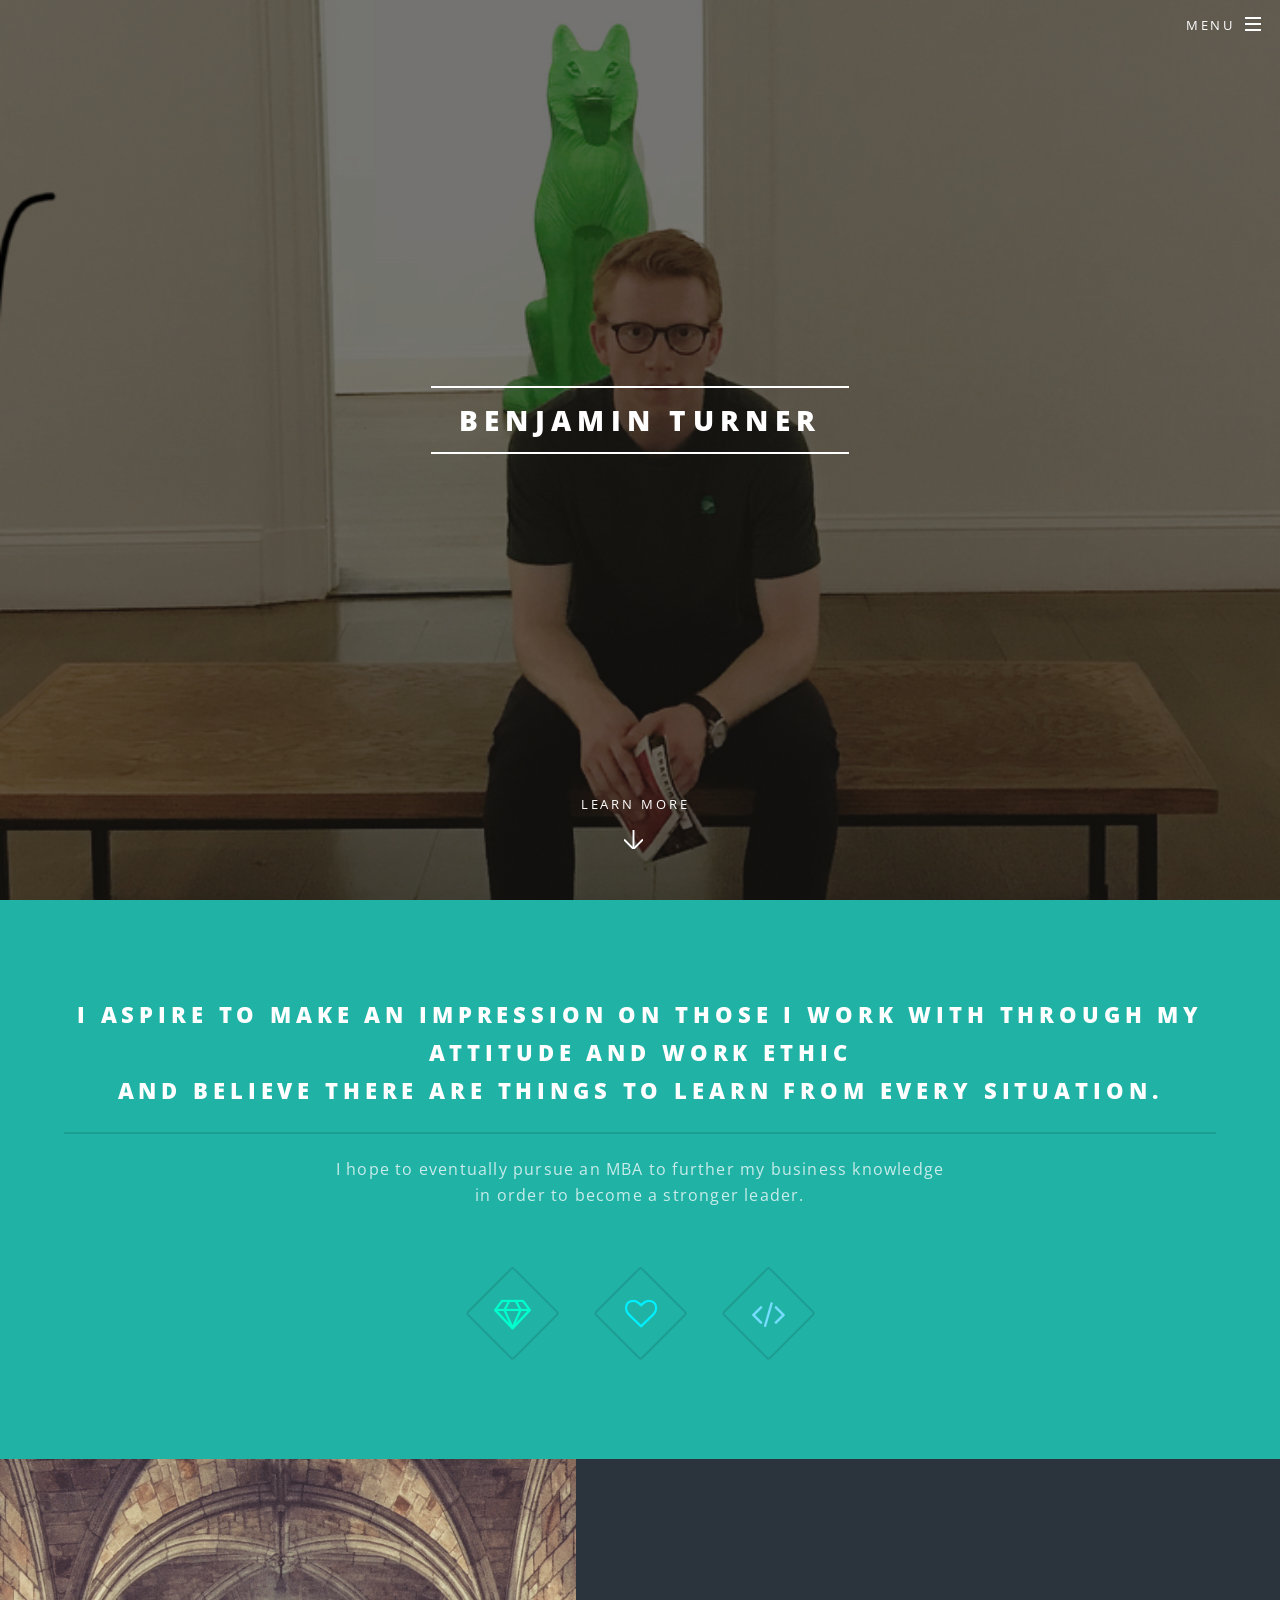
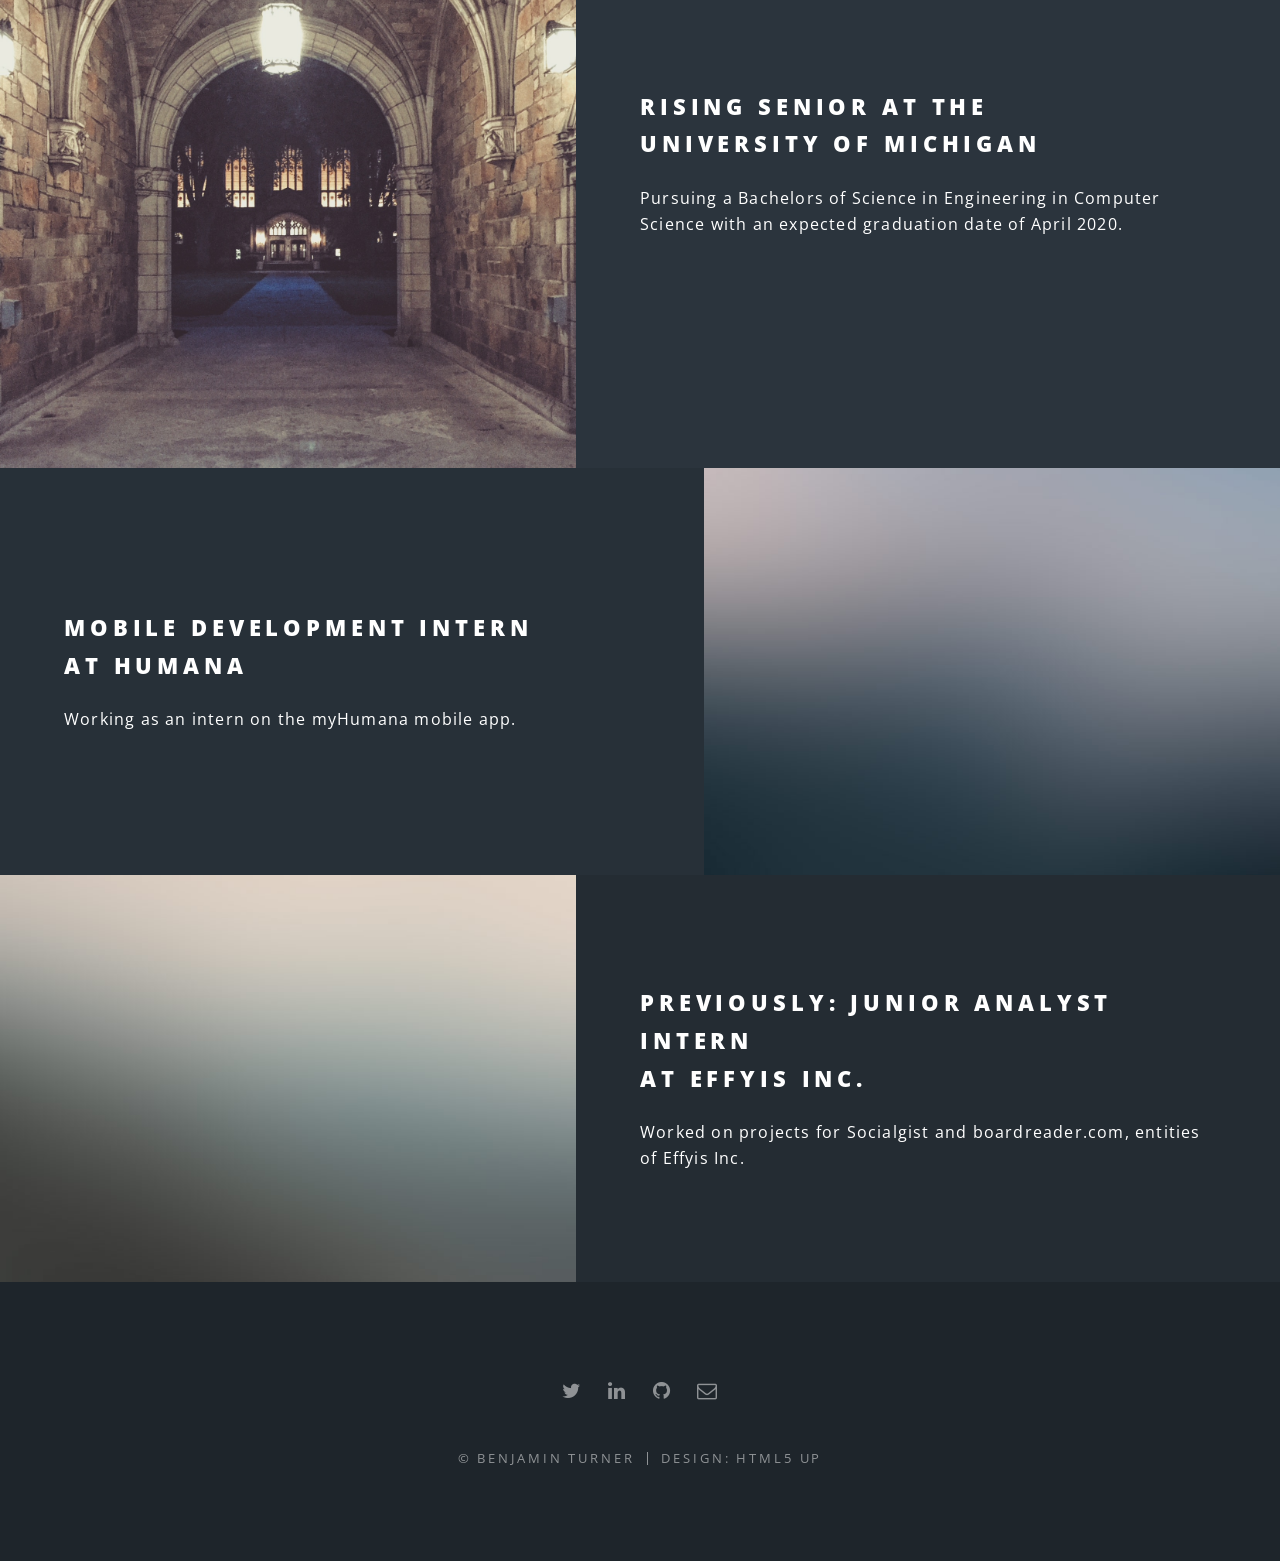
<file: index.html>
<!DOCTYPE HTML>
<!--
	Spectral by HTML5 UP
	html5up.net | @ajlkn
	Free for personal and commercial use under the CCA 3.0 license (html5up.net/license)
-->
<html>
	<head>
		<title>Benjamin Turner</title>
		<meta charset="utf-8" />
		<meta name="viewport" content="width=device-width, initial-scale=1, user-scalable=no" />
		<link rel="stylesheet" href="assets/css/main.css" />
		<noscript><link rel="stylesheet" href="assets/css/noscript.css" /></noscript>
	</head>
	<body class="landing is-preload">

		<!-- Page Wrapper -->
			<div id="page-wrapper">

				<!-- Header -->
					<header id="header" class="alt">
						<h1><a href="index.html"><img src="images/logo.png" width="45" height="45" class="center"></a></h1>
						<nav id="nav">
							<ul>
								<li class="special">
									<a href="#menu" class="menuToggle"><span>Menu</span></a>
									<div id="menu">
										<ul>
											<li><a href="index.html">Home</a></li>
											<li><a href="generic.html">About Me</a></li>
											<li><a href="projects.html">Projects</a></li>
											<li><a href="#">Contact Information</a></li>
										</ul>
									</div>
								</li>
							</ul>
						</nav>
					</header>

				<!-- Banner -->
					<section id="banner">
						<div class="inner">
							<h2>Benjamin Turner</h2>
							<p></p>
							<!--
							<ul class="actions special">
								<li><a href="#" class="button primary">Activate</a></li>
							</ul>
							-->
							
						</div>
						<a href="#one" class="more scrolly">Learn More</a>
					</section>

				<!-- One -->
					<section id="one" class="wrapper style1 special">
						<div class="inner">
							<header class="major">
								<h2>I aspire to make an impression on those I work with through my attitude and work ethic <br />
								and believe there are things to learn from every situation.</h2>
								<p>I hope to eventually pursue an MBA to further my business knowledge <br />
								in order to become a stronger leader.</p>
							</header>
							<ul class="icons major">
								<li><span class="icon fa-diamond major style1"><span class="label">Lorem</span></span></li>
								<li><span class="icon fa-heart-o major style2"><span class="label">Ipsum</span></span></li>
								<li><span class="icon fa-code major style3"><span class="label">Dolor</span></span></li>
							</ul>
						</div>
					</section>

				<!-- Two -->
					<section id="two" class="wrapper alt style2">
						<section class="spotlight">
							<div class="image"><img src="images/pic01.jpg" alt="" /></div><div class="content">
								<h2>Rising Senior at the<br />
									University of Michigan</h2>
								<p>Pursuing a Bachelors of Science in Engineering in Computer Science with an expected graduation date of April 2020.</p>
							</div>
						</section>
						<section class="spotlight">
							<div class="image"><img src="images/pic02.jpg" alt="" /></div><div class="content">
								<h2>Mobile Development Intern<br />
								at Humana</h2>
								<p>Working as an intern on the myHumana mobile app.</p>
							</div>
						</section>
						<section class="spotlight">
							<div class="image"><img src="images/pic03.jpg" alt="" /></div><div class="content">
								<h2>Previously: Junior Analyst Intern<br />
								at Effyis Inc.</h2>
								<p>Worked on projects for Socialgist and boardreader.com, entities of Effyis Inc.</p>
							</div>
						</section>
					</section>
				
				<!-- Footer -->
					<footer id="footer">
						<ul class="icons">
							<li><a href="https://twitter.com/_bturner1" class="icon fa-twitter"><span class="label">Twitter</span></a></li>
							<li><a href="https://www.linkedin.com/in/benjaminlyleturner/" class="icon fa-linkedin"><span class="label">linkedIn</span></a></li>
							<li><a href="https://github.com/benlturner" class="icon fa-github"><span class="label">Github</span></a></li>
							<li><a href="#" class="icon fa-envelope-o"><span class="label">Email</span></a></li>
						</ul>
						<ul class="copyright">
							<li>&copy; Benjamin Turner</li><li>Design: <a href="http://html5up.net">HTML5 UP</a></li>
						</ul>
					</footer>

			</div>

		<!-- Scripts -->
			<script src="assets/js/jquery.min.js"></script>
			<script src="assets/js/jquery.scrollex.min.js"></script>
			<script src="assets/js/jquery.scrolly.min.js"></script>
			<script src="assets/js/browser.min.js"></script>
			<script src="assets/js/breakpoints.min.js"></script>
			<script src="assets/js/util.js"></script>
			<script src="assets/js/main.js"></script>

	</body>
</html>
</file>
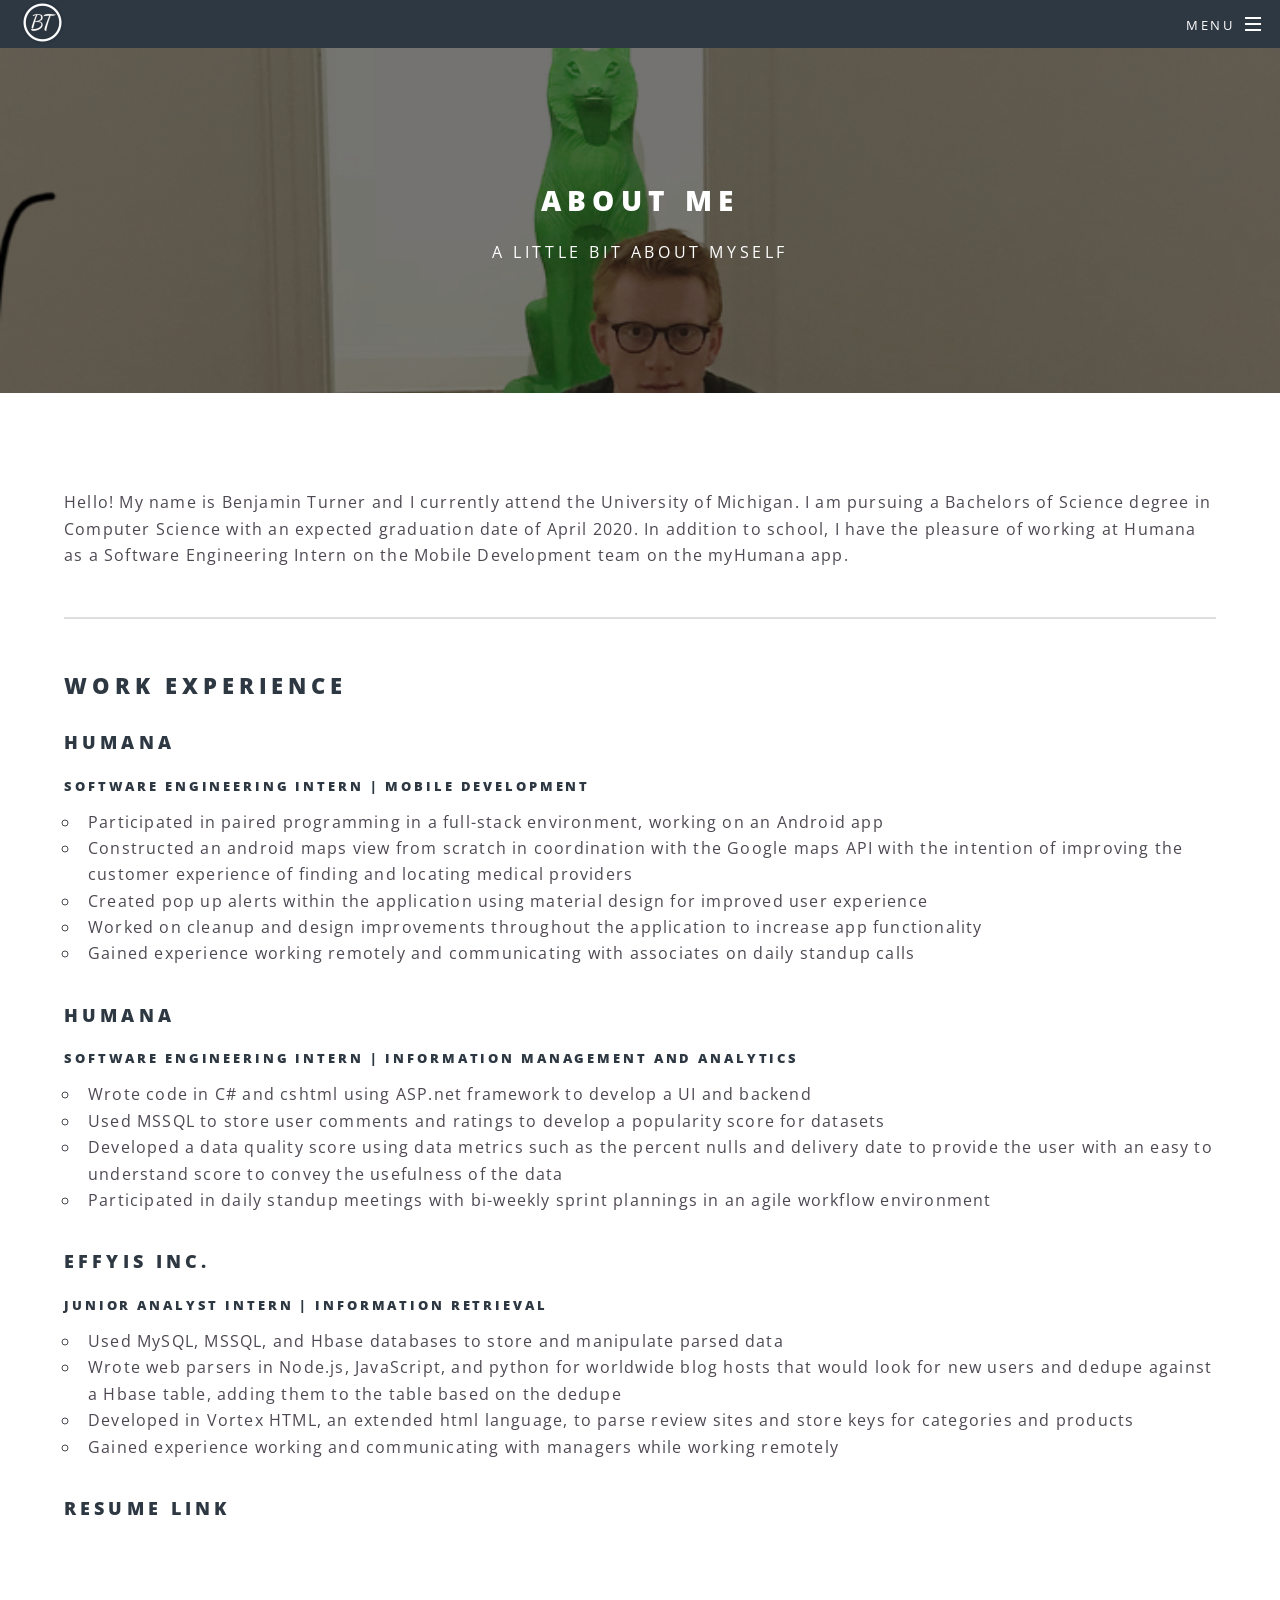
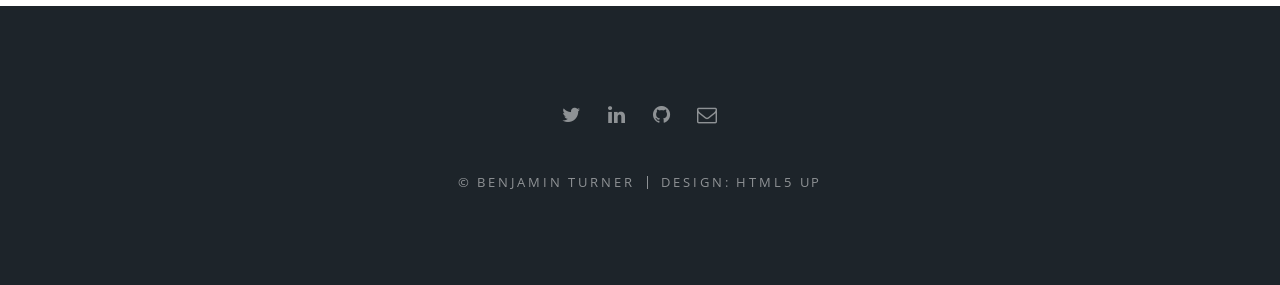
<file: generic.html>
<!DOCTYPE HTML>
<!--
	Spectral by HTML5 UP
	html5up.net | @ajlkn
	Free for personal and commercial use under the CCA 3.0 license (html5up.net/license)
-->
<html>
	<head>
		<title>About Me - Benjamin Turner</title>
		<meta charset="utf-8" />
		<meta name="viewport" content="width=device-width, initial-scale=1, user-scalable=no" />
		<link rel="stylesheet" href="assets/css/main.css" />
		<noscript><link rel="stylesheet" href="assets/css/noscript.css" /></noscript>
	</head>
	<body class="is-preload">

		<!-- Page Wrapper -->
			<div id="page-wrapper">

				<!-- Header -->
					<header id="header">
						<h1><a href="index.html"><img src="images/logo.png" width="45" height="45" class="center"></a></h1>
						<nav id="nav">
							<ul>
								<li class="special">
									<a href="#menu" class="menuToggle"><span>Menu</span></a>
									<div id="menu">
										<ul>
											<li><a href="index.html">Home</a></li>
											<li><a href="generic.html">About Me</a></li>
											<li><a href="projects.html">Projects</a></li>
											<li><a href="#">Contact Information</a></li>
										</ul>
									</div>
								</li>
							</ul>
						</nav>
					</header>

				<!-- Main -->
					<article id="main">
						<header>
							<h2>About Me</h2>
							<p>A little bit about myself</p>
						</header>
						<section class="wrapper style5">
							<div class="inner">
								<p>  Hello! My name is Benjamin Turner and I currently attend the University of Michigan. 
									I am pursuing a Bachelors of Science degree in Computer Science with an expected graduation date of April 2020. In addition to school,
									I have the pleasure of working at Humana as a Software Engineering Intern on the Mobile Development team on the myHumana app.
								</p>
								<hr />
								<h2>Work Experience</h2>
								<h3><a href = "https://www.humana.com/">Humana</a></h3>
								<h5>Software Engineering Intern | Mobile Development</h5>
								<ul style="list-style-type:circle">
										<li>Participated in paired programming in a full-stack environment, working on an Android app</li>
										<li>Constructed an android maps view from scratch in coordination with the Google maps API with the
											intention of improving the customer experience of finding and locating medical providers</li>
										<li>Created pop up alerts within the application using material design for improved user experience</li>
										<li>Worked on cleanup and design improvements throughout the application to increase app functionality</li>
										<li>Gained experience working remotely and communicating with associates on daily standup calls</li>
								</ul>
								<h3><a href = "https://www.humana.com/">Humana</a></h3>
								<h5>Software Engineering Intern | Information Management and Analytics</h5>
								<ul style="list-style-type:circle">
										<li>Wrote code in C# and cshtml using ASP.net framework to develop a UI and backend</li>
										<li>Used MSSQL to store user comments and ratings to develop a popularity score for datasets</li>
										<li>Developed a data quality score using data metrics such as the percent nulls and delivery date to provide the user with an easy to understand score to convey the usefulness of the data</li>
										<li>Participated in daily standup meetings with bi-weekly sprint plannings in an agile workflow environment</li>
								</ul>
								<h3><a href="https://socialgist.com/">Effyis Inc.</a></h3>
								<h5>Junior Analyst Intern | Information Retrieval</h5>
								<ul style="list-style-type:circle">
										<li>Used MySQL, MSSQL, and Hbase databases to store and manipulate parsed data</li>
										<li>Wrote web parsers in Node.js, JavaScript, and python for worldwide blog hosts that would look for new users 
											and dedupe against a Hbase table, adding them to the table based on the dedupe</li>
										<li>Developed in Vortex HTML, an extended html language, to parse review sites and store keys for categories and products</li>
										<li>Gained experience working and communicating with managers while working remotely</li>
								</ul>
								
								<h3><a href="BenjaminTurnerResume.pdf">Resume Link</a></h3>
	
							</div>
						</section>
					</article>

				<!-- Footer -->
					<footer id="footer">
						<ul class="icons">
							<li><a href="https://twitter.com/_bturner1" class="icon fa-twitter"><span class="label">Twitter</span></a></li>
							<li><a href="https://www.linkedin.com/in/benjaminlyleturner/" class="icon fa-linkedin"><span class="label">linkedIn</span></a></li>
							<li><a href="https://github.com/benlturner" class="icon fa-github"><span class="label">Github</span></a></li>
							<li><a href="#" class="icon fa-envelope-o"><span class="label">Email</span></a></li>
						</ul>
						<ul class="copyright">
							<li>&copy; Benjamin Turner</li><li>Design: <a href="http://html5up.net">HTML5 UP</a></li>
						</ul>
					</footer>

			</div>

		<!-- Scripts -->
			<script src="assets/js/jquery.min.js"></script>
			<script src="assets/js/jquery.scrollex.min.js"></script>
			<script src="assets/js/jquery.scrolly.min.js"></script>
			<script src="assets/js/browser.min.js"></script>
			<script src="assets/js/breakpoints.min.js"></script>
			<script src="assets/js/util.js"></script>
			<script src="assets/js/main.js"></script>

	</body>
</html>
</file>
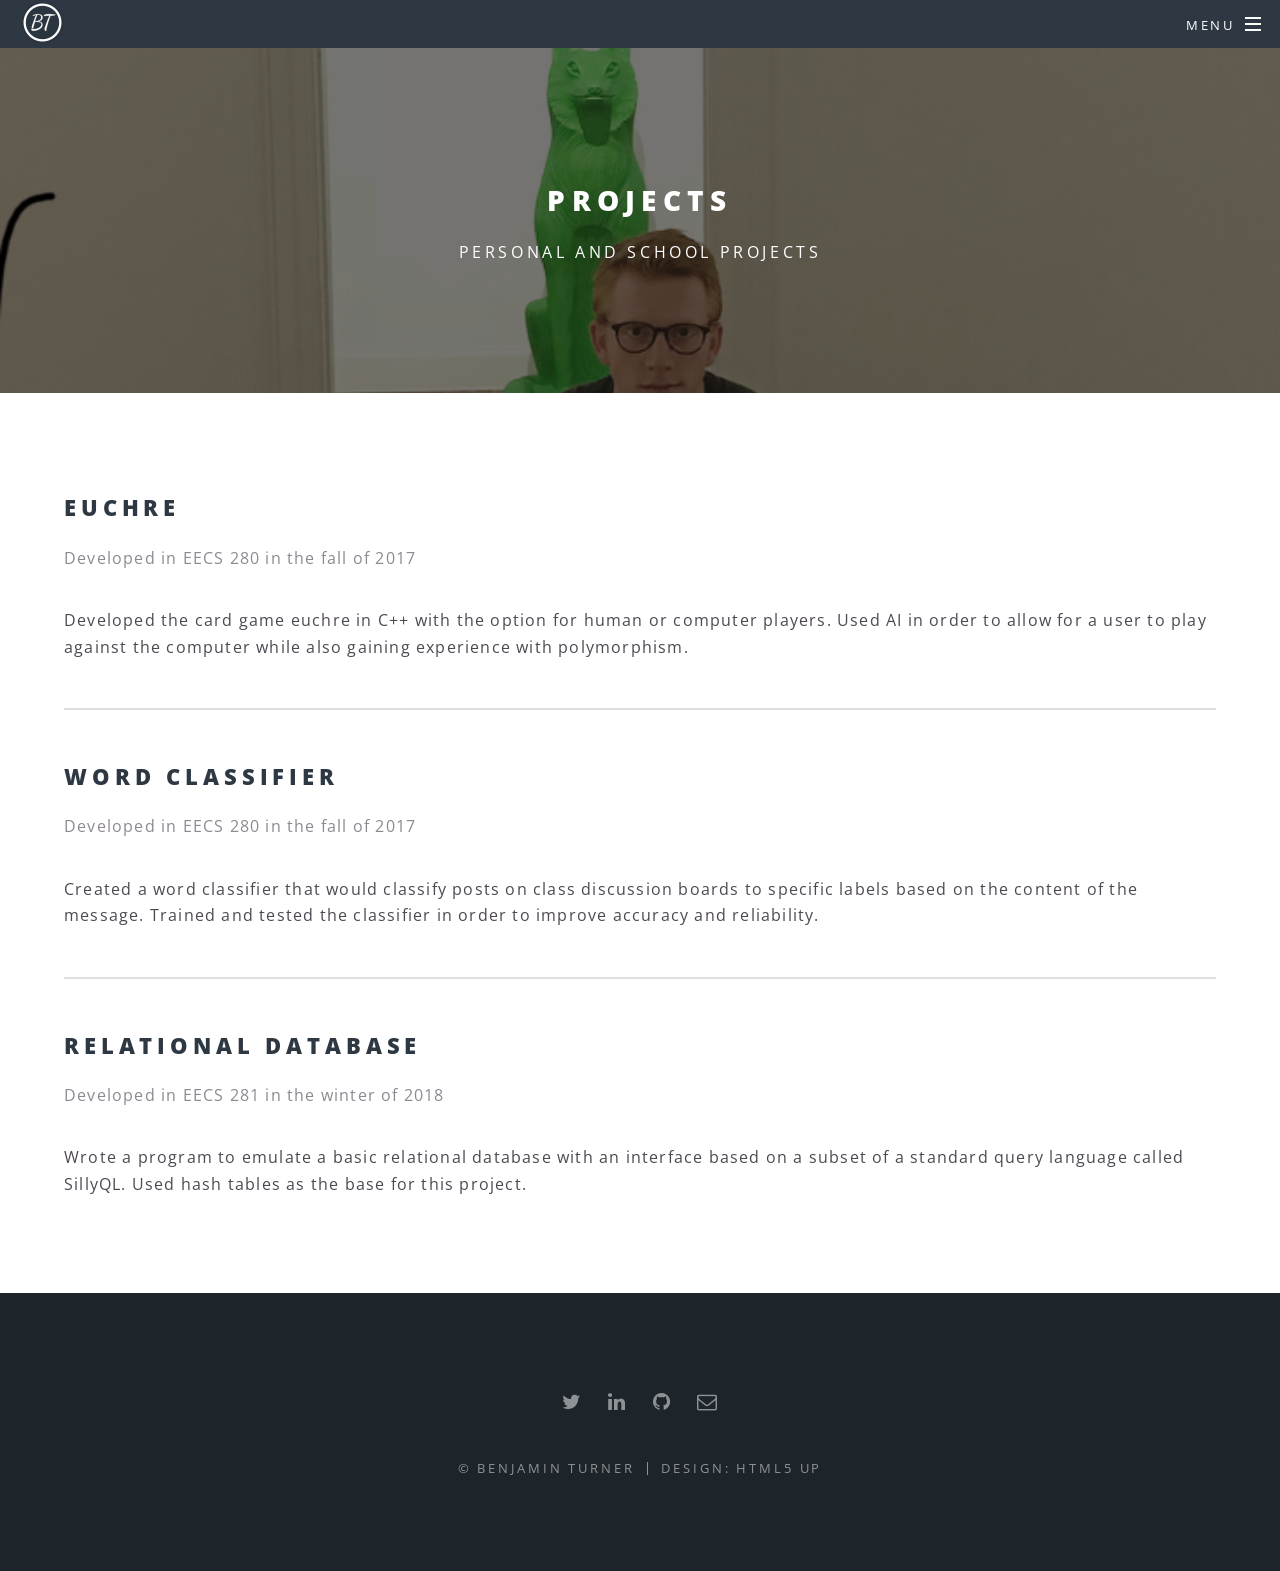
<file: projects.html>
<!DOCTYPE HTML>
<!--
	Spectral by HTML5 UP
	html5up.net | @ajlkn
	Free for personal and commercial use under the CCA 3.0 license (html5up.net/license)
-->
<html>
	<head>
		<title>Projects - Benjamin Turner</title>
		<meta charset="utf-8" />
		<meta name="viewport" content="width=device-width, initial-scale=1, user-scalable=no" />
		<link rel="stylesheet" href="assets/css/main.css" />
		<noscript><link rel="stylesheet" href="assets/css/noscript.css" /></noscript>
	</head>
	<body class="is-preload">

		<!-- Page Wrapper -->
			<div id="page-wrapper">

				<!-- Header -->
					<header id="header">
						<h1><a href="index.html"><img src="images/logo.png" width="45" height="45" class="center"></a></h1>
						<nav id="nav">
							<ul>
								<li class="special">
									<a href="#menu" class="menuToggle"><span>Menu</span></a>
									<div id="menu">
										<ul>
											<li><a href="index.html">Home</a></li>
											<li><a href="generic.html">About Me</a></li>
											<li><a href="projects.html">Projects</a></li>
											<li><a href="#">Contact Information</a></li>
										</ul>
									</div>
								</li>
							</ul>
						</nav>
					</header>

				<!-- Main -->
					<article id="main">
						<header>
							<h2>Projects</h2>
							<p>Personal and School Projects</p>
						</header>
						<section class="wrapper style5">
							<div class="inner">

								<section>
									<!--
									<h4>Text</h4>
									<p>This is <b>bold</b> and this is <strong>strong</strong>. This is <i>italic</i> and this is <em>emphasized</em>.
									This is <sup>superscript</sup> text and this is <sub>subscript</sub> text.
									This is <u>underlined</u> and this is code: <code>for (;;) { ... }</code>. Finally, <a href="#">this is a link</a>.</p>
									-->
									<header>
										<h2>Euchre</h2>
										<p>Developed in EECS 280 in the fall of 2017</p>
									</header>
									<p>Developed the card game euchre in C++ with the option for human or computer players. Used AI in order to allow for a user to play against the computer while also gaining experience with polymorphism.</p>
									<hr />
									<header>
										<h2>Word Classifier</h2>
										<p>Developed in EECS 280 in the fall of 2017</p>
									</header>
									<p>Created a word classifier that would classify posts on class discussion boards to specific labels based on the content of the message. Trained and tested the classifier in order to improve accuracy and reliability.</p>
									<hr />
									<header>
										<h2>Relational Database</h2>
										<p>Developed in EECS 281 in the winter of 2018</p>
									</header>
									<p>Wrote a program to emulate a basic relational database with an interface based on a subset of a standard query language called SillyQL. Used hash tables as the base for this project.</p>

					</article>
				
				<!-- Footer -->
					<footer id="footer">
						<ul class="icons">
							<li><a href="https://twitter.com/_bturner1" class="icon fa-twitter"><span class="label">Twitter</span></a></li>
							<li><a href="https://www.linkedin.com/in/benjaminlyleturner/" class="icon fa-linkedin"><span class="label">linkedIn</span></a></li>
							<li><a href="https://github.com/benlturner" class="icon fa-github"><span class="label">Github</span></a></li>
							<li><a href="#" class="icon fa-envelope-o"><span class="label">Email</span></a></li>
						</ul>
						<ul class="copyright">
							<li>&copy; Benjamin Turner</li><li>Design: <a href="http://html5up.net">HTML5 UP</a></li>
						</ul>
					</footer>

			</div>

		<!-- Scripts -->
			<script src="assets/js/jquery.min.js"></script>
			<script src="assets/js/jquery.scrollex.min.js"></script>
			<script src="assets/js/jquery.scrolly.min.js"></script>
			<script src="assets/js/browser.min.js"></script>
			<script src="assets/js/breakpoints.min.js"></script>
			<script src="assets/js/util.js"></script>
			<script src="assets/js/main.js"></script>

	</body>
</html>
</file>
<file: assets/css/noscript.css>
/*
	Spectral by HTML5 UP
	html5up.net | @ajlkn
	Free for personal and commercial use under the CCA 3.0 license (html5up.net/license)
*/

/* Banner */

	body.is-preload #banner h2 {
		-moz-transform: none;
		-webkit-transform: none;
		-ms-transform: none;
		transform: none;
		opacity: 1;
	}

		body.is-preload #banner h2:before, body.is-preload #banner h2:after {
			width: 100%;
		}

	body.is-preload #banner .more {
		-moz-transform: none;
		-webkit-transform: none;
		-ms-transform: none;
		transform: none;
		opacity: 1;
	}

	body.is-preload #banner:after {
		opacity: 0;
	}
</file>
<file: assets/css/main.css>
@import url(font-awesome.min.css);
@import url("https://fonts.googleapis.com/css?family=Open+Sans:400,400italic,600,600italic,800,800italic");

/*
	Spectral by HTML5 UP
	html5up.net | @ajlkn
	Free for personal and commercial use under the CCA 3.0 license (html5up.net/license)
*/

html, body, div, span, applet, object,
iframe, h1, h2, h3, h4, h5, h6, p, blockquote,
pre, a, abbr, acronym, address, big, cite,
code, del, dfn, em, img, ins, kbd, q, s, samp,
small, strike, strong, sub, sup, tt, var, b,
u, i, center, dl, dt, dd, ol, ul, li, fieldset,
form, label, legend, table, caption, tbody,
tfoot, thead, tr, th, td, article, aside,
canvas, details, embed, figure, figcaption,
footer, header, hgroup, menu, nav, output, ruby,
section, summary, time, mark, audio, video {
	margin: 0;
	padding: 0;
	border: 0;
	font-size: 100%;
	font: inherit;
	vertical-align: baseline;}

article, aside, details, figcaption, figure,
footer, header, hgroup, menu, nav, section {
	display: block;}

body {
	line-height: 1;
}

ol, ul {
	list-style: none;
}

blockquote, q {
	quotes: none;
}

	blockquote:before, blockquote:after, q:before, q:after {
		content: '';
		content: none;
	}

table {
	border-collapse: collapse;
	border-spacing: 0;
}

body {
	-webkit-text-size-adjust: none;
}

mark {
	background-color: transparent;
	color: inherit;
}

input::-moz-focus-inner {
	border: 0;
	padding: 0;
}

input, select, textarea {
	-moz-appearance: none;
	-webkit-appearance: none;
	-ms-appearance: none;
	appearance: none;
}

/* Basic */

	@-ms-viewport {
		width: device-width;
	}

	html {
		box-sizing: border-box;
	}

	*, *:before, *:after {
		box-sizing: inherit;
	}

	body {
		background: #2e3842;
	}

		body.is-preload *, body.is-preload *:before, body.is-preload *:after {
			-moz-animation: none !important;
			-webkit-animation: none !important;
			-ms-animation: none !important;
			animation: none !important;
			-moz-transition: none !important;
			-webkit-transition: none !important;
			-ms-transition: none !important;
			transition: none !important;
		}

	body, input, select, textarea {
		color: #fff;
		font-family: "Open Sans", Helvetica, sans-serif;
		font-size: 15pt;
		font-weight: 400;
		letter-spacing: 0.075em;
		line-height: 1.65em;
	}

		@media screen and (max-width: 1680px) {

			body, input, select, textarea {
				font-size: 13pt;
			}

		}

		@media screen and (max-width: 1280px) {

			body, input, select, textarea {
				font-size: 12pt;
			}

		}

		@media screen and (max-width: 736px) {

			body, input, select, textarea {
				font-size: 11pt;
				letter-spacing: 0.0375em;
			}

		}

	a {
		-moz-transition: color 0.2s ease, border-bottom-color 0.2s ease;
		-webkit-transition: color 0.2s ease, border-bottom-color 0.2s ease;
		-ms-transition: color 0.2s ease, border-bottom-color 0.2s ease;
		transition: color 0.2s ease, border-bottom-color 0.2s ease;
		border-bottom: none;
		color: inherit;
		text-decoration: none;
	}

		a:hover {
			color: #D3D3D3;
		}

	strong, b {
		color: #fff;
		font-weight: 600;
	}

	em, i {
		font-style: italic;
	}

	p {
		margin: 0 0 2em 0;
	}

	h1, h2, h3, h4, h5, h6 {
		color: #fff;
		font-weight: 800;
		letter-spacing: 0.225em;
		line-height: 1em;
		margin: 0 0 1em 0;
		text-transform: uppercase;
	}

		h1 a, h2 a, h3 a, h4 a, h5 a, h6 a {
			color: inherit;
			text-decoration: none;
		}

	h2 {
		font-size: 1.35em;
		line-height: 1.75em;
	}

		@media screen and (max-width: 736px) {

			h2 {
				font-size: 1.1em;
				line-height: 1.65em;
			}

		}

	h3 {
		font-size: 1.15em;
		line-height: 1.75em;
	}

		@media screen and (max-width: 736px) {

			h3 {
				font-size: 1em;
				line-height: 1.65em;
			}

		}

	h4 {
		font-size: 1em;
		line-height: 1.5em;
	}

	h5 {
		font-size: 0.8em;
		line-height: 1.5em;
	}

	h6 {
		font-size: 0.7em;
		line-height: 1.5em;
	}

	sub {
		font-size: 0.8em;
		position: relative;
		top: 0.5em;
	}

	sup {
		font-size: 0.8em;
		position: relative;
		top: -0.5em;
	}

	hr {
		border: 0;
		border-bottom: solid 2px #fff;
		margin: 3em 0;
	}

		hr.major {
			margin: 4.5em 0;
		}

	blockquote {
		border-left: solid 4px #fff;
		font-style: italic;
		margin: 0 0 2em 0;
		padding: 0.5em 0 0.5em 2em;
	}

	code {
		background: rgba(144, 144, 144, 0.25);
		border-radius: 3px;
		font-family: "Courier New", monospace;
		font-size: 0.9em;
		letter-spacing: 0;
		margin: 0 0.25em;
		padding: 0.25em 0.65em;
	}

	pre {
		-webkit-overflow-scrolling: touch;
		font-family: "Courier New", monospace;
		font-size: 0.9em;
		margin: 0 0 2em 0;
	}

		pre code {
			display: block;
			line-height: 1.75em;
			padding: 1em 1.5em;
			overflow-x: auto;
		}

	.align-left {
		text-align: left;
	}

	.align-center {
		text-align: center;
	}

	.align-right {
		text-align: right;
	}

/* Row */

	.row {
		display: flex;
		flex-wrap: wrap;
		box-sizing: border-box;
		align-items: stretch;
	}

		.row > * {
			box-sizing: border-box;
		}

		.row.gtr-uniform > * > :last-child {
			margin-bottom: 0;
		}

		.row.aln-left {
			justify-content: flex-start;
		}

		.row.aln-center {
			justify-content: center;
		}

		.row.aln-right {
			justify-content: flex-end;
		}

		.row.aln-top {
			align-items: flex-start;
		}

		.row.aln-middle {
			align-items: center;
		}

		.row.aln-bottom {
			align-items: flex-end;
		}

		.row > .imp {
			order: -1;
		}

		.row > .col-1 {
			width: 8.3333333333%;
		}

		.row > .off-1 {
			margin-left: 8.3333333333%;
		}

		.row > .col-2 {
			width: 16.6666666667%;
		}

		.row > .off-2 {
			margin-left: 16.6666666667%;
		}

		.row > .col-3 {
			width: 25%;
		}

		.row > .off-3 {
			margin-left: 25%;
		}

		.row > .col-4 {
			width: 33.3333333333%;
		}

		.row > .off-4 {
			margin-left: 33.3333333333%;
		}

		.row > .col-5 {
			width: 41.6666666667%;
		}

		.row > .off-5 {
			margin-left: 41.6666666667%;
		}

		.row > .col-6 {
			width: 50%;
		}

		.row > .off-6 {
			margin-left: 50%;
		}

		.row > .col-7 {
			width: 58.3333333333%;
		}

		.row > .off-7 {
			margin-left: 58.3333333333%;
		}

		.row > .col-8 {
			width: 66.6666666667%;
		}

		.row > .off-8 {
			margin-left: 66.6666666667%;
		}

		.row > .col-9 {
			width: 75%;
		}

		.row > .off-9 {
			margin-left: 75%;
		}

		.row > .col-10 {
			width: 83.3333333333%;
		}

		.row > .off-10 {
			margin-left: 83.3333333333%;
		}

		.row > .col-11 {
			width: 91.6666666667%;
		}

		.row > .off-11 {
			margin-left: 91.6666666667%;
		}

		.row > .col-12 {
			width: 100%;
		}

		.row > .off-12 {
			margin-left: 100%;
		}

		.row.gtr-0 {
			margin-top: 0;
			margin-left: 0em;
		}

			.row.gtr-0 > * {
				padding: 0 0 0 0em;
			}

			.row.gtr-0.gtr-uniform {
				margin-top: 0em;
			}

				.row.gtr-0.gtr-uniform > * {
					padding-top: 0em;
				}

		.row.gtr-25 {
			margin-top: 0;
			margin-left: -0.375em;
		}

			.row.gtr-25 > * {
				padding: 0 0 0 0.375em;
			}

			.row.gtr-25.gtr-uniform {
				margin-top: -0.375em;
			}

				.row.gtr-25.gtr-uniform > * {
					padding-top: 0.375em;
				}

		.row.gtr-50 {
			margin-top: 0;
			margin-left: -0.75em;
		}

			.row.gtr-50 > * {
				padding: 0 0 0 0.75em;
			}

			.row.gtr-50.gtr-uniform {
				margin-top: -0.75em;
			}

				.row.gtr-50.gtr-uniform > * {
					padding-top: 0.75em;
				}

		.row {
			margin-top: 0;
			margin-left: -1.5em;
		}

			.row > * {
				padding: 0 0 0 1.5em;
			}

			.row.gtr-uniform {
				margin-top: -1.5em;
			}

				.row.gtr-uniform > * {
					padding-top: 1.5em;
				}

		.row.gtr-150 {
			margin-top: 0;
			margin-left: -2.25em;
		}

			.row.gtr-150 > * {
				padding: 0 0 0 2.25em;
			}

			.row.gtr-150.gtr-uniform {
				margin-top: -2.25em;
			}

				.row.gtr-150.gtr-uniform > * {
					padding-top: 2.25em;
				}

		.row.gtr-200 {
			margin-top: 0;
			margin-left: -3em;
		}

			.row.gtr-200 > * {
				padding: 0 0 0 3em;
			}

			.row.gtr-200.gtr-uniform {
				margin-top: -3em;
			}

				.row.gtr-200.gtr-uniform > * {
					padding-top: 3em;
				}

		@media screen and (max-width: 1680px) {

			.row {
				display: flex;
				flex-wrap: wrap;
				box-sizing: border-box;
				align-items: stretch;
			}

				.row > * {
					box-sizing: border-box;
				}

				.row.gtr-uniform > * > :last-child {
					margin-bottom: 0;
				}

				.row.aln-left {
					justify-content: flex-start;
				}

				.row.aln-center {
					justify-content: center;
				}

				.row.aln-right {
					justify-content: flex-end;
				}

				.row.aln-top {
					align-items: flex-start;
				}

				.row.aln-middle {
					align-items: center;
				}

				.row.aln-bottom {
					align-items: flex-end;
				}

				.row > .imp-xlarge {
					order: -1;
				}

				.row > .col-1-xlarge {
					width: 8.3333333333%;
				}

				.row > .off-1-xlarge {
					margin-left: 8.3333333333%;
				}

				.row > .col-2-xlarge {
					width: 16.6666666667%;
				}

				.row > .off-2-xlarge {
					margin-left: 16.6666666667%;
				}

				.row > .col-3-xlarge {
					width: 25%;
				}

				.row > .off-3-xlarge {
					margin-left: 25%;
				}

				.row > .col-4-xlarge {
					width: 33.3333333333%;
				}

				.row > .off-4-xlarge {
					margin-left: 33.3333333333%;
				}

				.row > .col-5-xlarge {
					width: 41.6666666667%;
				}

				.row > .off-5-xlarge {
					margin-left: 41.6666666667%;
				}

				.row > .col-6-xlarge {
					width: 50%;
				}

				.row > .off-6-xlarge {
					margin-left: 50%;
				}

				.row > .col-7-xlarge {
					width: 58.3333333333%;
				}

				.row > .off-7-xlarge {
					margin-left: 58.3333333333%;
				}

				.row > .col-8-xlarge {
					width: 66.6666666667%;
				}

				.row > .off-8-xlarge {
					margin-left: 66.6666666667%;
				}

				.row > .col-9-xlarge {
					width: 75%;
				}

				.row > .off-9-xlarge {
					margin-left: 75%;
				}

				.row > .col-10-xlarge {
					width: 83.3333333333%;
				}

				.row > .off-10-xlarge {
					margin-left: 83.3333333333%;
				}

				.row > .col-11-xlarge {
					width: 91.6666666667%;
				}

				.row > .off-11-xlarge {
					margin-left: 91.6666666667%;
				}

				.row > .col-12-xlarge {
					width: 100%;
				}

				.row > .off-12-xlarge {
					margin-left: 100%;
				}

				.row.gtr-0 {
					margin-top: 0;
					margin-left: 0em;
				}

					.row.gtr-0 > * {
						padding: 0 0 0 0em;
					}

					.row.gtr-0.gtr-uniform {
						margin-top: 0em;
					}

						.row.gtr-0.gtr-uniform > * {
							padding-top: 0em;
						}

				.row.gtr-25 {
					margin-top: 0;
					margin-left: -0.375em;
				}

					.row.gtr-25 > * {
						padding: 0 0 0 0.375em;
					}

					.row.gtr-25.gtr-uniform {
						margin-top: -0.375em;
					}

						.row.gtr-25.gtr-uniform > * {
							padding-top: 0.375em;
						}

				.row.gtr-50 {
					margin-top: 0;
					margin-left: -0.75em;
				}

					.row.gtr-50 > * {
						padding: 0 0 0 0.75em;
					}

					.row.gtr-50.gtr-uniform {
						margin-top: -0.75em;
					}

						.row.gtr-50.gtr-uniform > * {
							padding-top: 0.75em;
						}

				.row {
					margin-top: 0;
					margin-left: -1.5em;
				}

					.row > * {
						padding: 0 0 0 1.5em;
					}

					.row.gtr-uniform {
						margin-top: -1.5em;
					}

						.row.gtr-uniform > * {
							padding-top: 1.5em;
						}

				.row.gtr-150 {
					margin-top: 0;
					margin-left: -2.25em;
				}

					.row.gtr-150 > * {
						padding: 0 0 0 2.25em;
					}

					.row.gtr-150.gtr-uniform {
						margin-top: -2.25em;
					}

						.row.gtr-150.gtr-uniform > * {
							padding-top: 2.25em;
						}

				.row.gtr-200 {
					margin-top: 0;
					margin-left: -3em;
				}

					.row.gtr-200 > * {
						padding: 0 0 0 3em;
					}

					.row.gtr-200.gtr-uniform {
						margin-top: -3em;
					}

						.row.gtr-200.gtr-uniform > * {
							padding-top: 3em;
						}

		}

		@media screen and (max-width: 1280px) {

			.row {
				display: flex;
				flex-wrap: wrap;
				box-sizing: border-box;
				align-items: stretch;
			}

				.row > * {
					box-sizing: border-box;
				}

				.row.gtr-uniform > * > :last-child {
					margin-bottom: 0;
				}

				.row.aln-left {
					justify-content: flex-start;
				}

				.row.aln-center {
					justify-content: center;
				}

				.row.aln-right {
					justify-content: flex-end;
				}

				.row.aln-top {
					align-items: flex-start;
				}

				.row.aln-middle {
					align-items: center;
				}

				.row.aln-bottom {
					align-items: flex-end;
				}

				.row > .imp-large {
					order: -1;
				}

				.row > .col-1-large {
					width: 8.3333333333%;
				}

				.row > .off-1-large {
					margin-left: 8.3333333333%;
				}

				.row > .col-2-large {
					width: 16.6666666667%;
				}

				.row > .off-2-large {
					margin-left: 16.6666666667%;
				}

				.row > .col-3-large {
					width: 25%;
				}

				.row > .off-3-large {
					margin-left: 25%;
				}

				.row > .col-4-large {
					width: 33.3333333333%;
				}

				.row > .off-4-large {
					margin-left: 33.3333333333%;
				}

				.row > .col-5-large {
					width: 41.6666666667%;
				}

				.row > .off-5-large {
					margin-left: 41.6666666667%;
				}

				.row > .col-6-large {
					width: 50%;
				}

				.row > .off-6-large {
					margin-left: 50%;
				}

				.row > .col-7-large {
					width: 58.3333333333%;
				}

				.row > .off-7-large {
					margin-left: 58.3333333333%;
				}

				.row > .col-8-large {
					width: 66.6666666667%;
				}

				.row > .off-8-large {
					margin-left: 66.6666666667%;
				}

				.row > .col-9-large {
					width: 75%;
				}

				.row > .off-9-large {
					margin-left: 75%;
				}

				.row > .col-10-large {
					width: 83.3333333333%;
				}

				.row > .off-10-large {
					margin-left: 83.3333333333%;
				}

				.row > .col-11-large {
					width: 91.6666666667%;
				}

				.row > .off-11-large {
					margin-left: 91.6666666667%;
				}

				.row > .col-12-large {
					width: 100%;
				}

				.row > .off-12-large {
					margin-left: 100%;
				}

				.row.gtr-0 {
					margin-top: 0;
					margin-left: 0em;
				}

					.row.gtr-0 > * {
						padding: 0 0 0 0em;
					}

					.row.gtr-0.gtr-uniform {
						margin-top: 0em;
					}

						.row.gtr-0.gtr-uniform > * {
							padding-top: 0em;
						}

				.row.gtr-25 {
					margin-top: 0;
					margin-left: -0.375em;
				}

					.row.gtr-25 > * {
						padding: 0 0 0 0.375em;
					}

					.row.gtr-25.gtr-uniform {
						margin-top: -0.375em;
					}

						.row.gtr-25.gtr-uniform > * {
							padding-top: 0.375em;
						}

				.row.gtr-50 {
					margin-top: 0;
					margin-left: -0.75em;
				}

					.row.gtr-50 > * {
						padding: 0 0 0 0.75em;
					}

					.row.gtr-50.gtr-uniform {
						margin-top: -0.75em;
					}

						.row.gtr-50.gtr-uniform > * {
							padding-top: 0.75em;
						}

				.row {
					margin-top: 0;
					margin-left: -1.5em;
				}

					.row > * {
						padding: 0 0 0 1.5em;
					}

					.row.gtr-uniform {
						margin-top: -1.5em;
					}

						.row.gtr-uniform > * {
							padding-top: 1.5em;
						}

				.row.gtr-150 {
					margin-top: 0;
					margin-left: -2.25em;
				}

					.row.gtr-150 > * {
						padding: 0 0 0 2.25em;
					}

					.row.gtr-150.gtr-uniform {
						margin-top: -2.25em;
					}

						.row.gtr-150.gtr-uniform > * {
							padding-top: 2.25em;
						}

				.row.gtr-200 {
					margin-top: 0;
					margin-left: -3em;
				}

					.row.gtr-200 > * {
						padding: 0 0 0 3em;
					}

					.row.gtr-200.gtr-uniform {
						margin-top: -3em;
					}

						.row.gtr-200.gtr-uniform > * {
							padding-top: 3em;
						}

		}

		@media screen and (max-width: 980px) {

			.row {
				display: flex;
				flex-wrap: wrap;
				box-sizing: border-box;
				align-items: stretch;
			}

				.row > * {
					box-sizing: border-box;
				}

				.row.gtr-uniform > * > :last-child {
					margin-bottom: 0;
				}

				.row.aln-left {
					justify-content: flex-start;
				}

				.row.aln-center {
					justify-content: center;
				}

				.row.aln-right {
					justify-content: flex-end;
				}

				.row.aln-top {
					align-items: flex-start;
				}

				.row.aln-middle {
					align-items: center;
				}

				.row.aln-bottom {
					align-items: flex-end;
				}

				.row > .imp-medium {
					order: -1;
				}

				.row > .col-1-medium {
					width: 8.3333333333%;
				}

				.row > .off-1-medium {
					margin-left: 8.3333333333%;
				}

				.row > .col-2-medium {
					width: 16.6666666667%;
				}

				.row > .off-2-medium {
					margin-left: 16.6666666667%;
				}

				.row > .col-3-medium {
					width: 25%;
				}

				.row > .off-3-medium {
					margin-left: 25%;
				}

				.row > .col-4-medium {
					width: 33.3333333333%;
				}

				.row > .off-4-medium {
					margin-left: 33.3333333333%;
				}

				.row > .col-5-medium {
					width: 41.6666666667%;
				}

				.row > .off-5-medium {
					margin-left: 41.6666666667%;
				}

				.row > .col-6-medium {
					width: 50%;
				}

				.row > .off-6-medium {
					margin-left: 50%;
				}

				.row > .col-7-medium {
					width: 58.3333333333%;
				}

				.row > .off-7-medium {
					margin-left: 58.3333333333%;
				}

				.row > .col-8-medium {
					width: 66.6666666667%;
				}

				.row > .off-8-medium {
					margin-left: 66.6666666667%;
				}

				.row > .col-9-medium {
					width: 75%;
				}

				.row > .off-9-medium {
					margin-left: 75%;
				}

				.row > .col-10-medium {
					width: 83.3333333333%;
				}

				.row > .off-10-medium {
					margin-left: 83.3333333333%;
				}

				.row > .col-11-medium {
					width: 91.6666666667%;
				}

				.row > .off-11-medium {
					margin-left: 91.6666666667%;
				}

				.row > .col-12-medium {
					width: 100%;
				}

				.row > .off-12-medium {
					margin-left: 100%;
				}

				.row.gtr-0 {
					margin-top: 0;
					margin-left: 0em;
				}

					.row.gtr-0 > * {
						padding: 0 0 0 0em;
					}

					.row.gtr-0.gtr-uniform {
						margin-top: 0em;
					}

						.row.gtr-0.gtr-uniform > * {
							padding-top: 0em;
						}

				.row.gtr-25 {
					margin-top: 0;
					margin-left: -0.375em;
				}

					.row.gtr-25 > * {
						padding: 0 0 0 0.375em;
					}

					.row.gtr-25.gtr-uniform {
						margin-top: -0.375em;
					}

						.row.gtr-25.gtr-uniform > * {
							padding-top: 0.375em;
						}

				.row.gtr-50 {
					margin-top: 0;
					margin-left: -0.75em;
				}

					.row.gtr-50 > * {
						padding: 0 0 0 0.75em;
					}

					.row.gtr-50.gtr-uniform {
						margin-top: -0.75em;
					}

						.row.gtr-50.gtr-uniform > * {
							padding-top: 0.75em;
						}

				.row {
					margin-top: 0;
					margin-left: -1.5em;
				}

					.row > * {
						padding: 0 0 0 1.5em;
					}

					.row.gtr-uniform {
						margin-top: -1.5em;
					}

						.row.gtr-uniform > * {
							padding-top: 1.5em;
						}

				.row.gtr-150 {
					margin-top: 0;
					margin-left: -2.25em;
				}

					.row.gtr-150 > * {
						padding: 0 0 0 2.25em;
					}

					.row.gtr-150.gtr-uniform {
						margin-top: -2.25em;
					}

						.row.gtr-150.gtr-uniform > * {
							padding-top: 2.25em;
						}

				.row.gtr-200 {
					margin-top: 0;
					margin-left: -3em;
				}

					.row.gtr-200 > * {
						padding: 0 0 0 3em;
					}

					.row.gtr-200.gtr-uniform {
						margin-top: -3em;
					}

						.row.gtr-200.gtr-uniform > * {
							padding-top: 3em;
						}

		}

		@media screen and (max-width: 736px) {

			.row {
				display: flex;
				flex-wrap: wrap;
				box-sizing: border-box;
				align-items: stretch;
			}

				.row > * {
					box-sizing: border-box;
				}

				.row.gtr-uniform > * > :last-child {
					margin-bottom: 0;
				}

				.row.aln-left {
					justify-content: flex-start;
				}

				.row.aln-center {
					justify-content: center;
				}

				.row.aln-right {
					justify-content: flex-end;
				}

				.row.aln-top {
					align-items: flex-start;
				}

				.row.aln-middle {
					align-items: center;
				}

				.row.aln-bottom {
					align-items: flex-end;
				}

				.row > .imp-small {
					order: -1;
				}

				.row > .col-1-small {
					width: 8.3333333333%;
				}

				.row > .off-1-small {
					margin-left: 8.3333333333%;
				}

				.row > .col-2-small {
					width: 16.6666666667%;
				}

				.row > .off-2-small {
					margin-left: 16.6666666667%;
				}

				.row > .col-3-small {
					width: 25%;
				}

				.row > .off-3-small {
					margin-left: 25%;
				}

				.row > .col-4-small {
					width: 33.3333333333%;
				}

				.row > .off-4-small {
					margin-left: 33.3333333333%;
				}

				.row > .col-5-small {
					width: 41.6666666667%;
				}

				.row > .off-5-small {
					margin-left: 41.6666666667%;
				}

				.row > .col-6-small {
					width: 50%;
				}

				.row > .off-6-small {
					margin-left: 50%;
				}

				.row > .col-7-small {
					width: 58.3333333333%;
				}

				.row > .off-7-small {
					margin-left: 58.3333333333%;
				}

				.row > .col-8-small {
					width: 66.6666666667%;
				}

				.row > .off-8-small {
					margin-left: 66.6666666667%;
				}

				.row > .col-9-small {
					width: 75%;
				}

				.row > .off-9-small {
					margin-left: 75%;
				}

				.row > .col-10-small {
					width: 83.3333333333%;
				}

				.row > .off-10-small {
					margin-left: 83.3333333333%;
				}

				.row > .col-11-small {
					width: 91.6666666667%;
				}

				.row > .off-11-small {
					margin-left: 91.6666666667%;
				}

				.row > .col-12-small {
					width: 100%;
				}

				.row > .off-12-small {
					margin-left: 100%;
				}

				.row.gtr-0 {
					margin-top: 0;
					margin-left: 0em;
				}

					.row.gtr-0 > * {
						padding: 0 0 0 0em;
					}

					.row.gtr-0.gtr-uniform {
						margin-top: 0em;
					}

						.row.gtr-0.gtr-uniform > * {
							padding-top: 0em;
						}

				.row.gtr-25 {
					margin-top: 0;
					margin-left: -0.375em;
				}

					.row.gtr-25 > * {
						padding: 0 0 0 0.375em;
					}

					.row.gtr-25.gtr-uniform {
						margin-top: -0.375em;
					}

						.row.gtr-25.gtr-uniform > * {
							padding-top: 0.375em;
						}

				.row.gtr-50 {
					margin-top: 0;
					margin-left: -0.75em;
				}

					.row.gtr-50 > * {
						padding: 0 0 0 0.75em;
					}

					.row.gtr-50.gtr-uniform {
						margin-top: -0.75em;
					}

						.row.gtr-50.gtr-uniform > * {
							padding-top: 0.75em;
						}

				.row {
					margin-top: 0;
					margin-left: -1.5em;
				}

					.row > * {
						padding: 0 0 0 1.5em;
					}

					.row.gtr-uniform {
						margin-top: -1.5em;
					}

						.row.gtr-uniform > * {
							padding-top: 1.5em;
						}

				.row.gtr-150 {
					margin-top: 0;
					margin-left: -2.25em;
				}

					.row.gtr-150 > * {
						padding: 0 0 0 2.25em;
					}

					.row.gtr-150.gtr-uniform {
						margin-top: -2.25em;
					}

						.row.gtr-150.gtr-uniform > * {
							padding-top: 2.25em;
						}

				.row.gtr-200 {
					margin-top: 0;
					margin-left: -3em;
				}

					.row.gtr-200 > * {
						padding: 0 0 0 3em;
					}

					.row.gtr-200.gtr-uniform {
						margin-top: -3em;
					}

						.row.gtr-200.gtr-uniform > * {
							padding-top: 3em;
						}

		}

		@media screen and (max-width: 480px) {

			.row {
				display: flex;
				flex-wrap: wrap;
				box-sizing: border-box;
				align-items: stretch;
			}

				.row > * {
					box-sizing: border-box;
				}

				.row.gtr-uniform > * > :last-child {
					margin-bottom: 0;
				}

				.row.aln-left {
					justify-content: flex-start;
				}

				.row.aln-center {
					justify-content: center;
				}

				.row.aln-right {
					justify-content: flex-end;
				}

				.row.aln-top {
					align-items: flex-start;
				}

				.row.aln-middle {
					align-items: center;
				}

				.row.aln-bottom {
					align-items: flex-end;
				}

				.row > .imp-xsmall {
					order: -1;
				}

				.row > .col-1-xsmall {
					width: 8.3333333333%;
				}

				.row > .off-1-xsmall {
					margin-left: 8.3333333333%;
				}

				.row > .col-2-xsmall {
					width: 16.6666666667%;
				}

				.row > .off-2-xsmall {
					margin-left: 16.6666666667%;
				}

				.row > .col-3-xsmall {
					width: 25%;
				}

				.row > .off-3-xsmall {
					margin-left: 25%;
				}

				.row > .col-4-xsmall {
					width: 33.3333333333%;
				}

				.row > .off-4-xsmall {
					margin-left: 33.3333333333%;
				}

				.row > .col-5-xsmall {
					width: 41.6666666667%;
				}

				.row > .off-5-xsmall {
					margin-left: 41.6666666667%;
				}

				.row > .col-6-xsmall {
					width: 50%;
				}

				.row > .off-6-xsmall {
					margin-left: 50%;
				}

				.row > .col-7-xsmall {
					width: 58.3333333333%;
				}

				.row > .off-7-xsmall {
					margin-left: 58.3333333333%;
				}

				.row > .col-8-xsmall {
					width: 66.6666666667%;
				}

				.row > .off-8-xsmall {
					margin-left: 66.6666666667%;
				}

				.row > .col-9-xsmall {
					width: 75%;
				}

				.row > .off-9-xsmall {
					margin-left: 75%;
				}

				.row > .col-10-xsmall {
					width: 83.3333333333%;
				}

				.row > .off-10-xsmall {
					margin-left: 83.3333333333%;
				}

				.row > .col-11-xsmall {
					width: 91.6666666667%;
				}

				.row > .off-11-xsmall {
					margin-left: 91.6666666667%;
				}

				.row > .col-12-xsmall {
					width: 100%;
				}

				.row > .off-12-xsmall {
					margin-left: 100%;
				}

				.row.gtr-0 {
					margin-top: 0;
					margin-left: 0em;
				}

					.row.gtr-0 > * {
						padding: 0 0 0 0em;
					}

					.row.gtr-0.gtr-uniform {
						margin-top: 0em;
					}

						.row.gtr-0.gtr-uniform > * {
							padding-top: 0em;
						}

				.row.gtr-25 {
					margin-top: 0;
					margin-left: -0.375em;
				}

					.row.gtr-25 > * {
						padding: 0 0 0 0.375em;
					}

					.row.gtr-25.gtr-uniform {
						margin-top: -0.375em;
					}

						.row.gtr-25.gtr-uniform > * {
							padding-top: 0.375em;
						}

				.row.gtr-50 {
					margin-top: 0;
					margin-left: -0.75em;
				}

					.row.gtr-50 > * {
						padding: 0 0 0 0.75em;
					}

					.row.gtr-50.gtr-uniform {
						margin-top: -0.75em;
					}

						.row.gtr-50.gtr-uniform > * {
							padding-top: 0.75em;
						}

				.row {
					margin-top: 0;
					margin-left: -1.5em;
				}

					.row > * {
						padding: 0 0 0 1.5em;
					}

					.row.gtr-uniform {
						margin-top: -1.5em;
					}

						.row.gtr-uniform > * {
							padding-top: 1.5em;
						}

				.row.gtr-150 {
					margin-top: 0;
					margin-left: -2.25em;
				}

					.row.gtr-150 > * {
						padding: 0 0 0 2.25em;
					}

					.row.gtr-150.gtr-uniform {
						margin-top: -2.25em;
					}

						.row.gtr-150.gtr-uniform > * {
							padding-top: 2.25em;
						}

				.row.gtr-200 {
					margin-top: 0;
					margin-left: -3em;
				}

					.row.gtr-200 > * {
						padding: 0 0 0 3em;
					}

					.row.gtr-200.gtr-uniform {
						margin-top: -3em;
					}

						.row.gtr-200.gtr-uniform > * {
							padding-top: 3em;
						}

		}

/* Section/Article */

	section.special, article.special {
		text-align: center;
	}

	header p {
		color: rgba(255, 255, 255, 0.5);
		position: relative;
		top: -0.25em;
	}

	header h3 + p {
		font-size: 1.1em;
	}

	header h4 + p,
	header h5 + p,
	header h6 + p {
		font-size: 0.9em;
	}

	header.major {
		margin: 0 0 3.5em 0;
	}

		header.major h2, header.major h3, header.major h4, header.major h5, header.major h6 {
			border-bottom: solid 2px #fff;
			display: inline-block;
			padding-bottom: 1em;
			position: relative;
		}

			header.major h2:after, header.major h3:after, header.major h4:after, header.major h5:after, header.major h6:after {
				content: '';
				display: block;
				height: 1px;
			}

		header.major p {
			color: #fff;
			top: 0;
		}

		@media screen and (max-width: 736px) {

			header.major {
				margin: 0 0 2em 0;
			}

		}

	@media screen and (max-width: 980px) {

		header br {
			display: none;
		}

	}

/* Form */

	form {
		margin: 0 0 2em 0;
	}

	label {
		color: #fff;
		display: block;
		font-size: 0.9em;
		font-weight: 600;
		margin: 0 0 1em 0;
	}

	input[type="text"],
	input[type="password"],
	input[type="email"],
	select,
	textarea {
		-moz-appearance: none;
		-webkit-appearance: none;
		-ms-appearance: none;
		appearance: none;
		background-color: rgba(144, 144, 144, 0.25);
		border-radius: 3px;
		border: none;
		color: inherit;
		display: block;
		outline: 0;
		padding: 0 1em;
		text-decoration: none;
		width: 100%;
	}

		input[type="text"]:invalid,
		input[type="password"]:invalid,
		input[type="email"]:invalid,
		select:invalid,
		textarea:invalid {
			box-shadow: none;
		}

		input[type="text"]:focus,
		input[type="password"]:focus,
		input[type="email"]:focus,
		select:focus,
		textarea:focus {
			box-shadow: 0 0 0 2px #21b2a6;
		}

	select {
		background-size: 1.25em;
		background-repeat: no-repeat;
		background-position: calc(100% - 1em) center;
		height: 2.75em;
		padding-right: 2.75em;
		text-overflow: ellipsis;
	}

		select:focus::-ms-value {
			background-color: transparent;
		}

		select::-ms-expand {
			display: none;
		}

	input[type="text"],
	input[type="password"],
	input[type="email"],
	select {
		height: 2.75em;
	}

	textarea {
		padding: 0.75em 1em;
	}

	input[type="checkbox"],
	input[type="radio"] {
		-moz-appearance: none;
		-webkit-appearance: none;
		-ms-appearance: none;
		appearance: none;
		display: block;
		float: left;
		margin-right: -2em;
		opacity: 0;
		width: 1em;
		z-index: -1;
	}

		input[type="checkbox"] + label,
		input[type="radio"] + label {
			text-decoration: none;
			color: #fff;
			cursor: pointer;
			display: inline-block;
			font-size: 1em;
			font-weight: 400;
			padding-left: 2.4em;
			padding-right: 0.75em;
			position: relative;
		}

			input[type="checkbox"] + label:before,
			input[type="radio"] + label:before {
				-moz-osx-font-smoothing: grayscale;
				-webkit-font-smoothing: antialiased;
				font-family: FontAwesome;
				font-style: normal;
				font-weight: normal;
				text-transform: none !important;
			}

			input[type="checkbox"] + label:before,
			input[type="radio"] + label:before {
				background: rgba(144, 144, 144, 0.25);
				border-radius: 3px;
				content: '';
				display: inline-block;
				height: 1.65em;
				left: 0;
				line-height: 1.58125em;
				position: absolute;
				text-align: center;
				top: 0;
				width: 1.65em;
			}

		input[type="checkbox"]:checked + label:before,
		input[type="radio"]:checked + label:before {
			background: #2e3842;
			color: #fff;
			content: '\f00c';
		}

		input[type="checkbox"]:focus + label:before,
		input[type="radio"]:focus + label:before {
			box-shadow: 0 0 0 2px #21b2a6;
		}

	input[type="checkbox"] + label:before {
		border-radius: 3px;
	}

	input[type="radio"] + label:before {
		border-radius: 100%;
	}

	::-webkit-input-placeholder {
		color: rgba(255, 255, 255, 0.5) !important;
		opacity: 1.0;
	}

	:-moz-placeholder {
		color: rgba(255, 255, 255, 0.5) !important;
		opacity: 1.0;
	}

	::-moz-placeholder {
		color: rgba(255, 255, 255, 0.5) !important;
		opacity: 1.0;
	}

	:-ms-input-placeholder {
		color: rgba(255, 255, 255, 0.5) !important;
		opacity: 1.0;
	}

/* Box */

	.box {
		border-radius: 3px;
		border: solid 2px #fff;
		margin-bottom: 2em;
		padding: 1.5em;
	}

		.box > :last-child,
		.box > :last-child > :last-child,
		.box > :last-child > :last-child > :last-child {
			margin-bottom: 0;
		}

		.box.alt {
			border: 0;
			border-radius: 0;
			padding: 0;
		}

/* Icon */

	.icon {
		text-decoration: none;
		border-bottom: none;
		position: relative;
	}

		.icon:before {
			-moz-osx-font-smoothing: grayscale;
			-webkit-font-smoothing: antialiased;
			font-family: FontAwesome;
			font-style: normal;
			font-weight: normal;
			text-transform: none !important;
		}

		.icon > .label {
			display: none;
		}

		.icon.major {
			-moz-transform: rotate(-45deg);
			-webkit-transform: rotate(-45deg);
			-ms-transform: rotate(-45deg);
			transform: rotate(-45deg);
			border-radius: 3px;
			border: solid 2px #fff;
			display: inline-block;
			font-size: 1.35em;
			height: calc(3em + 2px);
			line-height: 3em;
			text-align: center;
			width: calc(3em + 2px);
		}

			.icon.major:before {
				-moz-transform: rotate(45deg);
				-webkit-transform: rotate(45deg);
				-ms-transform: rotate(45deg);
				transform: rotate(45deg);
				display: inline-block;
				font-size: 1.5em;
			}

			@media screen and (max-width: 736px) {

				.icon.major {
					font-size: 1em;
				}

			}

		.icon.style1 {
			color: #00ffcc;
		}

		.icon.style2 {
			color: #00f0ff;
		}

		.icon.style3 {
			color: #76ddff;
		}

/* Image */

	.image {
		border-radius: 3px;
		border: 0;
		display: inline-block;
		position: relative;
	}

		.image img {
			border-radius: 3px;
			display: block;
		}

		.image.left {
			float: left;
			margin: 0 2em 2em 0;
			top: 0.25em;
		}

		.image.right {
			float: right;
			margin: 0 0 2em 2em;
			top: 0.25em;
		}

		.image.left, .image.right {
			max-width: 40%;
		}

			.image.left img, .image.right img {
				width: 100%;
			}

		.image.fit {
			display: block;
			margin: 0 0 2em 0;
			width: 100%;
		}

			.image.fit img {
				width: 100%;
			}

/* List */

	ol {
		list-style: decimal;
		margin: 0 0 2em 0;
		padding-left: 1.25em;
	}

		ol li {
			padding-left: 0.25em;
		}

	ul {
		list-style: disc;
		margin: 0 0 2em 0;
		padding-left: 1em;
	}

		ul li {
			padding-left: 0.5em;
		}

		ul.alt {
			list-style: none;
			padding-left: 0;
		}

			ul.alt li {
				border-top: solid 1px #fff;
				padding: 0.5em 0;
			}

				ul.alt li:first-child {
					border-top: 0;
					padding-top: 0;
				}

	dl {
		margin: 0 0 2em 0;
	}

/* Actions */

	ul.actions {
		display: -moz-flex;
		display: -webkit-flex;
		display: -ms-flex;
		display: flex;
		cursor: default;
		list-style: none;
		margin-left: -1em;
		padding-left: 0;
	}

		ul.actions li {
			padding: 0 0 0 1em;
			vertical-align: middle;
		}

		ul.actions.special {
			-moz-justify-content: center;
			-webkit-justify-content: center;
			-ms-justify-content: center;
			justify-content: center;
			width: 100%;
			margin-left: 0;
		}

			ul.actions.special li:first-child {
				padding-left: 0;
			}

		ul.actions.stacked {
			-moz-flex-direction: column;
			-webkit-flex-direction: column;
			-ms-flex-direction: column;
			flex-direction: column;
			margin-left: 0;
		}

			ul.actions.stacked li {
				padding: 1em 0 0 0;
			}

				ul.actions.stacked li:first-child {
					padding-top: 0;
				}

		ul.actions.fit {
			width: calc(100% + 1em);
		}

			ul.actions.fit li {
				-moz-flex-grow: 1;
				-webkit-flex-grow: 1;
				-ms-flex-grow: 1;
				flex-grow: 1;
				-moz-flex-shrink: 1;
				-webkit-flex-shrink: 1;
				-ms-flex-shrink: 1;
				flex-shrink: 1;
				width: 100%;
			}

				ul.actions.fit li > * {
					width: 100%;
				}

			ul.actions.fit.stacked {
				width: 100%;
			}

		@media screen and (max-width: 480px) {

			ul.actions:not(.fixed) {
				-moz-flex-direction: column;
				-webkit-flex-direction: column;
				-ms-flex-direction: column;
				flex-direction: column;
				margin-left: 0;
				width: 100% !important;
			}

				ul.actions:not(.fixed) li {
					-moz-flex-grow: 1;
					-webkit-flex-grow: 1;
					-ms-flex-grow: 1;
					flex-grow: 1;
					-moz-flex-shrink: 1;
					-webkit-flex-shrink: 1;
					-ms-flex-shrink: 1;
					flex-shrink: 1;
					padding: 1em 0 0 0;
					text-align: center;
					width: 100%;
				}

					ul.actions:not(.fixed) li > * {
						width: 100%;
					}

					ul.actions:not(.fixed) li:first-child {
						padding-top: 0;
					}

					ul.actions:not(.fixed) li input[type="submit"],
					ul.actions:not(.fixed) li input[type="reset"],
					ul.actions:not(.fixed) li input[type="button"],
					ul.actions:not(.fixed) li button,
					ul.actions:not(.fixed) li .button {
						width: 100%;
					}

						ul.actions:not(.fixed) li input[type="submit"].icon:before,
						ul.actions:not(.fixed) li input[type="reset"].icon:before,
						ul.actions:not(.fixed) li input[type="button"].icon:before,
						ul.actions:not(.fixed) li button.icon:before,
						ul.actions:not(.fixed) li .button.icon:before {
							margin-left: -0.5em;
						}

		}

/* Icons */

	ul.icons {
		cursor: default;
		list-style: none;
		padding-left: 0;
	}

		ul.icons li {
			display: inline-block;
			padding: 0 1em 0 0;
		}

			ul.icons li:last-child {
				padding-right: 0 !important;
			}

		ul.icons.major {
			padding: 1em 0;
		}

			ul.icons.major li {
				padding-right: 3.5em;
			}

				@media screen and (max-width: 736px) {

					ul.icons.major li {
						padding: 0 1em !important;
					}

				}

/* Table */

	.table-wrapper {
		-webkit-overflow-scrolling: touch;
		overflow-x: auto;
	}

	table {
		margin: 0 0 2em 0;
		width: 100%;
	}

		table tbody tr {
			border: solid 1px #fff;
			border-left: 0;
			border-right: 0;
		}

			table tbody tr:nth-child(2n + 1) {
				background-color: rgba(144, 144, 144, 0.25);
			}

		table td {
			padding: 0.75em 0.75em;
		}

		table th {
			color: #fff;
			font-size: 0.9em;
			font-weight: 600;
			padding: 0 0.75em 0.75em 0.75em;
			text-align: left;
		}

		table thead {
			border-bottom: solid 2px #fff;
		}

		table tfoot {
			border-top: solid 2px #fff;
		}

		table.alt {
			border-collapse: separate;
		}

			table.alt tbody tr td {
				border: solid 1px #fff;
				border-left-width: 0;
				border-top-width: 0;
			}

				table.alt tbody tr td:first-child {
					border-left-width: 1px;
				}

			table.alt tbody tr:first-child td {
				border-top-width: 1px;
			}

			table.alt thead {
				border-bottom: 0;
			}

			table.alt tfoot {
				border-top: 0;
			}

/* Button */

	input[type="submit"],
	input[type="reset"],
	input[type="button"],
	button,
	.button {
		-moz-appearance: none;
		-webkit-appearance: none;
		-ms-appearance: none;
		appearance: none;
		-moz-transition: background-color 0.2s ease-in-out, color 0.2s ease-in-out;
		-webkit-transition: background-color 0.2s ease-in-out, color 0.2s ease-in-out;
		-ms-transition: background-color 0.2s ease-in-out, color 0.2s ease-in-out;
		transition: background-color 0.2s ease-in-out, color 0.2s ease-in-out;
		background-color: transparent;
		border-radius: 3px;
		border: 0;
		box-shadow: inset 0 0 0 2px #fff;
		color: #fff;
		cursor: pointer;
		display: inline-block;
		font-size: 0.8em;
		font-weight: 600;
		height: 3.125em;
		letter-spacing: 0.225em;
		line-height: 3.125em;
		max-width: 30em;
		padding: 0 2.75em;
		text-align: center;
		text-decoration: none;
		text-transform: uppercase;
		white-space: nowrap;
		overflow: hidden;
		text-overflow: ellipsis;
	}

		input[type="submit"]:hover,
		input[type="reset"]:hover,
		input[type="button"]:hover,
		button:hover,
		.button:hover {
			background-color: rgba(144, 144, 144, 0.25);
		}

		input[type="submit"]:active,
		input[type="reset"]:active,
		input[type="button"]:active,
		button:active,
		.button:active {
			background-color: rgba(144, 144, 144, 0.5);
		}

		input[type="submit"].icon:before,
		input[type="reset"].icon:before,
		input[type="button"].icon:before,
		button.icon:before,
		.button.icon:before {
			margin-right: 0.5em;
		}

		input[type="submit"].fit,
		input[type="reset"].fit,
		input[type="button"].fit,
		button.fit,
		.button.fit {
			width: 100%;
		}

		input[type="submit"].small,
		input[type="reset"].small,
		input[type="button"].small,
		button.small,
		.button.small {
			font-size: 0.8em;
		}

		input[type="submit"].large,
		input[type="reset"].large,
		input[type="button"].large,
		button.large,
		.button.large {
			font-size: 1.35em;
		}

		input[type="submit"].primary,
		input[type="reset"].primary,
		input[type="button"].primary,
		button.primary,
		.button.primary {
			background-color: #ed4933;
			box-shadow: none !important;
			color: #ffffff !important;
		}

			input[type="submit"].primary:hover,
			input[type="reset"].primary:hover,
			input[type="button"].primary:hover,
			button.primary:hover,
			.button.primary:hover {
				background-color: #ef5e4a !important;
			}

			input[type="submit"].primary:active,
			input[type="reset"].primary:active,
			input[type="button"].primary:active,
			button.primary:active,
			.button.primary:active {
				background-color: #eb341c !important;
			}

		input[type="submit"].disabled, input[type="submit"]:disabled,
		input[type="reset"].disabled,
		input[type="reset"]:disabled,
		input[type="button"].disabled,
		input[type="button"]:disabled,
		button.disabled,
		button:disabled,
		.button.disabled,
		.button:disabled {
			pointer-events: none;
			opacity: 0.25;
		}

		@media screen and (max-width: 736px) {

			input[type="submit"],
			input[type="reset"],
			input[type="button"],
			button,
			.button {
				height: 3.75em;
				line-height: 3.75em;
			}

		}

/* Features */

	.features {
		display: -moz-flex;
		display: -webkit-flex;
		display: -ms-flex;
		display: flex;
		-moz-flex-wrap: wrap;
		-webkit-flex-wrap: wrap;
		-ms-flex-wrap: wrap;
		flex-wrap: wrap;
		-moz-justify-content: center;
		-webkit-justify-content: center;
		-ms-justify-content: center;
		justify-content: center;
		list-style: none;
		padding: 0;
		width: 100%;
	}

		.features li {
			padding: 4em 4em 2em 6em ;
			display: block;
			position: relative;
			text-align: left;
			width: 50%;
		}

			.features li:nth-child(1) {
				background-color: rgba(0, 0, 0, 0.035);
			}

			.features li:nth-child(2) {
				background-color: rgba(0, 0, 0, 0.07);
			}

			.features li:nth-child(3) {
				background-color: rgba(0, 0, 0, 0.105);
			}

			.features li:nth-child(4) {
				background-color: rgba(0, 0, 0, 0.14);
			}

			.features li:nth-child(5) {
				background-color: rgba(0, 0, 0, 0.175);
			}

			.features li:nth-child(6) {
				background-color: rgba(0, 0, 0, 0.21);
			}

			.features li:nth-child(7) {
				background-color: rgba(0, 0, 0, 0.245);
			}

			.features li:nth-child(8) {
				background-color: rgba(0, 0, 0, 0.28);
			}

			.features li:nth-child(9) {
				background-color: rgba(0, 0, 0, 0.315);
			}

			.features li:nth-child(10) {
				background-color: rgba(0, 0, 0, 0.35);
			}

			.features li:before {
				display: block;
				color: #00ffcc;
				position: absolute;
				left: 1.75em;
				top: 2.75em;
				font-size: 1.5em;
			}

			.features li:nth-child(1) {
				border-top-left-radius: 3px;
			}

			.features li:nth-child(2) {
				border-top-right-radius: 3px;
			}

			.features li:nth-last-child(1) {
				border-bottom-right-radius: 3px;
			}

			.features li:nth-last-child(2) {
				border-bottom-left-radius: 3px;
			}

			@media screen and (max-width: 980px) {

				.features li {
					padding: 3em 2em 1em 2em ;
					text-align: center;
				}

					.features li:before {
						left: 0;
						margin: 0 0 1em 0;
						position: relative;
						top: 0;
					}

			}

			@media screen and (max-width: 736px) {

				.features li {
					padding: 3em 0 1em 0 ;
					background-color: transparent !important;
					border-top: solid 2px #fff;
					width: 100%;
				}

					.features li:first-child {
						border-top: 0;
					}

			}

/* Spotlight */

	.spotlight {
		-moz-align-items: center;
		-webkit-align-items: center;
		-ms-align-items: center;
		align-items: center;
		display: -moz-flex;
		display: -webkit-flex;
		display: -ms-flex;
		display: flex;
	}

		.spotlight .image {
			-moz-order: 1;
			-webkit-order: 1;
			-ms-order: 1;
			order: 1;
			border-radius: 0;
			width: 40%;
		}

			.spotlight .image img {
				border-radius: 0;
				width: 100%;
			}

		.spotlight .content {
			padding: 2em 4em 0.1em 4em ;
			-moz-order: 2;
			-webkit-order: 2;
			-ms-order: 2;
			order: 2;
			max-width: 48em;
			width: 60%;
		}

		.spotlight:nth-child(2n) {
			-moz-flex-direction: row-reverse;
			-webkit-flex-direction: row-reverse;
			-ms-flex-direction: row-reverse;
			flex-direction: row-reverse;
		}

		.spotlight:nth-child(1) {
			background-color: rgba(0, 0, 0, 0.075);
		}

		.spotlight:nth-child(2) {
			background-color: rgba(0, 0, 0, 0.15);
		}

		.spotlight:nth-child(3) {
			background-color: rgba(0, 0, 0, 0.225);
		}

		.spotlight:nth-child(4) {
			background-color: rgba(0, 0, 0, 0.3);
		}

		.spotlight:nth-child(5) {
			background-color: rgba(0, 0, 0, 0.375);
		}

		.spotlight:nth-child(6) {
			background-color: rgba(0, 0, 0, 0.45);
		}

		.spotlight:nth-child(7) {
			background-color: rgba(0, 0, 0, 0.525);
		}

		.spotlight:nth-child(8) {
			background-color: rgba(0, 0, 0, 0.6);
		}

		.spotlight:nth-child(9) {
			background-color: rgba(0, 0, 0, 0.675);
		}

		.spotlight:nth-child(10) {
			background-color: rgba(0, 0, 0, 0.75);
		}

		@media screen and (max-width: 1280px) {

			.spotlight .image {
				width: 45%;
			}

			.spotlight .content {
				width: 55%;
			}

		}

		@media screen and (max-width: 980px) {

			.spotlight {
				display: block;
			}

				.spotlight br {
					display: none;
				}

				.spotlight .image {
					width: 100%;
				}

				.spotlight .content {
					padding: 4em 3em 2em 3em ;
					max-width: none;
					text-align: center;
					width: 100%;
				}

		}

		@media screen and (max-width: 736px) {

			.spotlight .content {
				padding: 3em 2em 1em 2em ;
			}

		}

/* Wrapper */

	.wrapper {
		padding: 6em 0 4em 0 ;
	}

		.wrapper > .inner {
			width: 60em;
			margin: 0 auto;
		}

			@media screen and (max-width: 1280px) {

				.wrapper > .inner {
					width: 90%;
				}

			}

			@media screen and (max-width: 980px) {

				.wrapper > .inner {
					width: 100%;
				}

			}

		.wrapper.alt {
			padding: 0;
		}

		.wrapper.style1 {
			background-color: #21b2a6;
			color: #c8ece9;
		}

			.wrapper.style1 strong, .wrapper.style1 b {
				color: #ffffff;
			}

			.wrapper.style1 h2, .wrapper.style1 h3, .wrapper.style1 h4, .wrapper.style1 h5, .wrapper.style1 h6 {
				color: #ffffff;
			}

			.wrapper.style1 hr {
				border-color: rgba(0, 0, 0, 0.125);
			}

			.wrapper.style1 blockquote {
				border-color: rgba(0, 0, 0, 0.125);
			}

			.wrapper.style1 code {
				background: rgba(255, 255, 255, 0.075);
			}

			.wrapper.style1 header p {
				color: #a6e0db;
			}

			.wrapper.style1 header.major h2, .wrapper.style1 header.major h3, .wrapper.style1 header.major h4, .wrapper.style1 header.major h5, .wrapper.style1 header.major h6 {
				border-color: rgba(0, 0, 0, 0.125);
			}

			.wrapper.style1 header.major p {
				color: #c8ece9;
			}

			.wrapper.style1 label {
				color: #ffffff;
			}

			.wrapper.style1 input[type="text"],
			.wrapper.style1 input[type="password"],
			.wrapper.style1 input[type="email"],
			.wrapper.style1 select,
			.wrapper.style1 textarea {
				background-color: rgba(255, 255, 255, 0.075);
			}

			.wrapper.style1 select {
				background-image: url("data:image/svg+xml;charset=utf8,%3Csvg xmlns='http://www.w3.org/2000/svg' width='40' height='40' preserveAspectRatio='none' viewBox='0 0 40 40'%3E%3Cpath d='M9.4,12.3l10.4,10.4l10.4-10.4c0.2-0.2,0.5-0.4,0.9-0.4c0.3,0,0.6,0.1,0.9,0.4l3.3,3.3c0.2,0.2,0.4,0.5,0.4,0.9 c0,0.4-0.1,0.6-0.4,0.9L20.7,31.9c-0.2,0.2-0.5,0.4-0.9,0.4c-0.3,0-0.6-0.1-0.9-0.4L4.3,17.3c-0.2-0.2-0.4-0.5-0.4-0.9 c0-0.4,0.1-0.6,0.4-0.9l3.3-3.3c0.2-0.2,0.5-0.4,0.9-0.4S9.1,12.1,9.4,12.3z' fill='rgba(0, 0, 0, 0.125)' /%3E%3C/svg%3E");
			}

				.wrapper.style1 select option {
					color: #ffffff;
					background: #21b2a6;
				}

			.wrapper.style1 input[type="checkbox"] + label,
			.wrapper.style1 input[type="radio"] + label {
				color: #c8ece9;
			}

				.wrapper.style1 input[type="checkbox"] + label:before,
				.wrapper.style1 input[type="radio"] + label:before {
					background: rgba(255, 255, 255, 0.075);
				}

			.wrapper.style1 input[type="checkbox"]:checked + label:before,
			.wrapper.style1 input[type="radio"]:checked + label:before {
				background: #ffffff;
				color: #21b2a6;
			}

			.wrapper.style1 ::-webkit-input-placeholder {
				color: #a6e0db !important;
			}

			.wrapper.style1 :-moz-placeholder {
				color: #a6e0db !important;
			}

			.wrapper.style1 ::-moz-placeholder {
				color: #a6e0db !important;
			}

			.wrapper.style1 :-ms-input-placeholder {
				color: #a6e0db !important;
			}

			.wrapper.style1 .formerize-placeholder {
				color: #a6e0db !important;
			}

			.wrapper.style1 .icon.major {
				border-color: rgba(0, 0, 0, 0.125);
			}

			.wrapper.style1 ul.alt li {
				border-color: rgba(0, 0, 0, 0.125);
			}

			.wrapper.style1 table tbody tr {
				border-color: rgba(0, 0, 0, 0.125);
			}

				.wrapper.style1 table tbody tr:nth-child(2n + 1) {
					background-color: rgba(255, 255, 255, 0.075);
				}

			.wrapper.style1 table th {
				color: #ffffff;
			}

			.wrapper.style1 table thead {
				border-color: rgba(0, 0, 0, 0.125);
			}

			.wrapper.style1 table tfoot {
				border-color: rgba(0, 0, 0, 0.125);
			}

			.wrapper.style1 table.alt tbody tr td {
				border-color: rgba(0, 0, 0, 0.125);
			}

			.wrapper.style1 input[type="submit"],
			.wrapper.style1 input[type="reset"],
			.wrapper.style1 input[type="button"],
			.wrapper.style1 button,
			.wrapper.style1 .button {
				box-shadow: inset 0 0 0 2px rgba(0, 0, 0, 0.125);
				color: #ffffff;
			}

				.wrapper.style1 input[type="submit"]:hover,
				.wrapper.style1 input[type="reset"]:hover,
				.wrapper.style1 input[type="button"]:hover,
				.wrapper.style1 button:hover,
				.wrapper.style1 .button:hover {
					background-color: rgba(255, 255, 255, 0.075);
				}

				.wrapper.style1 input[type="submit"]:active,
				.wrapper.style1 input[type="reset"]:active,
				.wrapper.style1 input[type="button"]:active,
				.wrapper.style1 button:active,
				.wrapper.style1 .button:active {
					background-color: rgba(255, 255, 255, 0.2);
				}

			@media screen and (max-width: 736px) {

				.wrapper.style1 .features li {
					border-top-color: rgba(0, 0, 0, 0.125);
				}

			}

		.wrapper.style2 {
			background-color: #2e3842;
		}

		.wrapper.style3 {
			background-color: #505393;
			color: #d3d4e4;
		}

			.wrapper.style3 strong, .wrapper.style3 b {
				color: #ffffff;
			}

			.wrapper.style3 h2, .wrapper.style3 h3, .wrapper.style3 h4, .wrapper.style3 h5, .wrapper.style3 h6 {
				color: #ffffff;
			}

			.wrapper.style3 hr {
				border-color: rgba(0, 0, 0, 0.125);
			}

			.wrapper.style3 blockquote {
				border-color: rgba(0, 0, 0, 0.125);
			}

			.wrapper.style3 code {
				background: rgba(255, 255, 255, 0.075);
			}

			.wrapper.style3 header p {
				color: #b9bad4;
			}

			.wrapper.style3 header.major h2, .wrapper.style3 header.major h3, .wrapper.style3 header.major h4, .wrapper.style3 header.major h5, .wrapper.style3 header.major h6 {
				border-color: rgba(0, 0, 0, 0.125);
			}

			.wrapper.style3 header.major p {
				color: #d3d4e4;
			}

			.wrapper.style3 label {
				color: #ffffff;
			}

			.wrapper.style3 input[type="text"],
			.wrapper.style3 input[type="password"],
			.wrapper.style3 input[type="email"],
			.wrapper.style3 select,
			.wrapper.style3 textarea {
				background-color: rgba(255, 255, 255, 0.075);
			}

			.wrapper.style3 select {
				background-image: url("data:image/svg+xml;charset=utf8,%3Csvg xmlns='http://www.w3.org/2000/svg' width='40' height='40' preserveAspectRatio='none' viewBox='0 0 40 40'%3E%3Cpath d='M9.4,12.3l10.4,10.4l10.4-10.4c0.2-0.2,0.5-0.4,0.9-0.4c0.3,0,0.6,0.1,0.9,0.4l3.3,3.3c0.2,0.2,0.4,0.5,0.4,0.9 c0,0.4-0.1,0.6-0.4,0.9L20.7,31.9c-0.2,0.2-0.5,0.4-0.9,0.4c-0.3,0-0.6-0.1-0.9-0.4L4.3,17.3c-0.2-0.2-0.4-0.5-0.4-0.9 c0-0.4,0.1-0.6,0.4-0.9l3.3-3.3c0.2-0.2,0.5-0.4,0.9-0.4S9.1,12.1,9.4,12.3z' fill='rgba(0, 0, 0, 0.125)' /%3E%3C/svg%3E");
			}

				.wrapper.style3 select option {
					color: #ffffff;
					background: #505393;
				}

			.wrapper.style3 input[type="checkbox"] + label,
			.wrapper.style3 input[type="radio"] + label {
				color: #d3d4e4;
			}

				.wrapper.style3 input[type="checkbox"] + label:before,
				.wrapper.style3 input[type="radio"] + label:before {
					background: rgba(255, 255, 255, 0.075);
				}

			.wrapper.style3 input[type="checkbox"]:checked + label:before,
			.wrapper.style3 input[type="radio"]:checked + label:before {
				background: #ffffff;
				color: #505393;
			}

			.wrapper.style3 ::-webkit-input-placeholder {
				color: #b9bad4 !important;
			}

			.wrapper.style3 :-moz-placeholder {
				color: #b9bad4 !important;
			}

			.wrapper.style3 ::-moz-placeholder {
				color: #b9bad4 !important;
			}

			.wrapper.style3 :-ms-input-placeholder {
				color: #b9bad4 !important;
			}

			.wrapper.style3 .formerize-placeholder {
				color: #b9bad4 !important;
			}

			.wrapper.style3 .icon.major {
				border-color: rgba(0, 0, 0, 0.125);
			}

			.wrapper.style3 ul.alt li {
				border-color: rgba(0, 0, 0, 0.125);
			}

			.wrapper.style3 table tbody tr {
				border-color: rgba(0, 0, 0, 0.125);
			}

				.wrapper.style3 table tbody tr:nth-child(2n + 1) {
					background-color: rgba(255, 255, 255, 0.075);
				}

			.wrapper.style3 table th {
				color: #ffffff;
			}

			.wrapper.style3 table thead {
				border-color: rgba(0, 0, 0, 0.125);
			}

			.wrapper.style3 table tfoot {
				border-color: rgba(0, 0, 0, 0.125);
			}

			.wrapper.style3 table.alt tbody tr td {
				border-color: rgba(0, 0, 0, 0.125);
			}

			.wrapper.style3 input[type="submit"],
			.wrapper.style3 input[type="reset"],
			.wrapper.style3 input[type="button"],
			.wrapper.style3 button,
			.wrapper.style3 .button {
				box-shadow: inset 0 0 0 2px rgba(0, 0, 0, 0.125);
				color: #ffffff;
			}

				.wrapper.style3 input[type="submit"]:hover,
				.wrapper.style3 input[type="reset"]:hover,
				.wrapper.style3 input[type="button"]:hover,
				.wrapper.style3 button:hover,
				.wrapper.style3 .button:hover {
					background-color: rgba(255, 255, 255, 0.075);
				}

				.wrapper.style3 input[type="submit"]:active,
				.wrapper.style3 input[type="reset"]:active,
				.wrapper.style3 input[type="button"]:active,
				.wrapper.style3 button:active,
				.wrapper.style3 .button:active {
					background-color: rgba(255, 255, 255, 0.2);
				}

			@media screen and (max-width: 736px) {

				.wrapper.style3 .features li {
					border-top-color: rgba(0, 0, 0, 0.125);
				}

			}

		.wrapper.style4 {
			background-color: transparent;
		}

		.wrapper.style5 {
			background-color: #ffffff;
			color: #4E4852;
		}

			.wrapper.style5 strong, .wrapper.style5 b {
				color: #2E3842;
			}

			.wrapper.style5 h2, .wrapper.style5 h3, .wrapper.style5 h4, .wrapper.style5 h5, .wrapper.style5 h6 {
				color: #2E3842;
			}

			.wrapper.style5 hr {
				border-color: #dfdfdf;
			}

			.wrapper.style5 blockquote {
				border-color: #dfdfdf;
			}

			.wrapper.style5 code {
				background: rgba(0, 0, 0, 0.0375);
			}

			.wrapper.style5 header p {
				color: #8E8892;
			}

			.wrapper.style5 header.major h2, .wrapper.style5 header.major h3, .wrapper.style5 header.major h4, .wrapper.style5 header.major h5, .wrapper.style5 header.major h6 {
				border-color: #dfdfdf;
			}

			.wrapper.style5 header.major p {
				color: #4E4852;
			}

			.wrapper.style5 label {
				color: #2E3842;
			}

			.wrapper.style5 input[type="text"],
			.wrapper.style5 input[type="password"],
			.wrapper.style5 input[type="email"],
			.wrapper.style5 select,
			.wrapper.style5 textarea {
				background-color: rgba(0, 0, 0, 0.0375);
			}

			.wrapper.style5 select {
				background-image: url("data:image/svg+xml;charset=utf8,%3Csvg xmlns='http://www.w3.org/2000/svg' width='40' height='40' preserveAspectRatio='none' viewBox='0 0 40 40'%3E%3Cpath d='M9.4,12.3l10.4,10.4l10.4-10.4c0.2-0.2,0.5-0.4,0.9-0.4c0.3,0,0.6,0.1,0.9,0.4l3.3,3.3c0.2,0.2,0.4,0.5,0.4,0.9 c0,0.4-0.1,0.6-0.4,0.9L20.7,31.9c-0.2,0.2-0.5,0.4-0.9,0.4c-0.3,0-0.6-0.1-0.9-0.4L4.3,17.3c-0.2-0.2-0.4-0.5-0.4-0.9 c0-0.4,0.1-0.6,0.4-0.9l3.3-3.3c0.2-0.2,0.5-0.4,0.9-0.4S9.1,12.1,9.4,12.3z' fill='%23dfdfdf' /%3E%3C/svg%3E");
			}

				.wrapper.style5 select option {
					color: #2E3842;
					background: #ffffff;
				}

			.wrapper.style5 input[type="checkbox"] + label,
			.wrapper.style5 input[type="radio"] + label {
				color: #4E4852;
			}

				.wrapper.style5 input[type="checkbox"] + label:before,
				.wrapper.style5 input[type="radio"] + label:before {
					background: rgba(0, 0, 0, 0.0375);
				}

			.wrapper.style5 input[type="checkbox"]:checked + label:before,
			.wrapper.style5 input[type="radio"]:checked + label:before {
				background: #2E3842;
				color: #ffffff;
			}

			.wrapper.style5 ::-webkit-input-placeholder {
				color: #8E8892 !important;
			}

			.wrapper.style5 :-moz-placeholder {
				color: #8E8892 !important;
			}

			.wrapper.style5 ::-moz-placeholder {
				color: #8E8892 !important;
			}

			.wrapper.style5 :-ms-input-placeholder {
				color: #8E8892 !important;
			}

			.wrapper.style5 .formerize-placeholder {
				color: #8E8892 !important;
			}

			.wrapper.style5 .icon.major {
				border-color: #dfdfdf;
			}

			.wrapper.style5 ul.alt li {
				border-color: #dfdfdf;
			}

			.wrapper.style5 table tbody tr {
				border-color: #dfdfdf;
			}

				.wrapper.style5 table tbody tr:nth-child(2n + 1) {
					background-color: rgba(0, 0, 0, 0.0375);
				}

			.wrapper.style5 table th {
				color: #2E3842;
			}

			.wrapper.style5 table thead {
				border-color: #dfdfdf;
			}

			.wrapper.style5 table tfoot {
				border-color: #dfdfdf;
			}

			.wrapper.style5 table.alt tbody tr td {
				border-color: #dfdfdf;
			}

			.wrapper.style5 input[type="submit"],
			.wrapper.style5 input[type="reset"],
			.wrapper.style5 input[type="button"],
			.wrapper.style5 button,
			.wrapper.style5 .button {
				box-shadow: inset 0 0 0 2px #dfdfdf;
				color: #2E3842;
			}

				.wrapper.style5 input[type="submit"]:hover,
				.wrapper.style5 input[type="reset"]:hover,
				.wrapper.style5 input[type="button"]:hover,
				.wrapper.style5 button:hover,
				.wrapper.style5 .button:hover {
					background-color: rgba(0, 0, 0, 0.0375);
				}

				.wrapper.style5 input[type="submit"]:active,
				.wrapper.style5 input[type="reset"]:active,
				.wrapper.style5 input[type="button"]:active,
				.wrapper.style5 button:active,
				.wrapper.style5 .button:active {
					background-color: rgba(0, 0, 0, 0.1);
				}

			@media screen and (max-width: 736px) {

				.wrapper.style5 .features li {
					border-top-color: #dfdfdf;
				}

			}

		@media screen and (max-width: 980px) {

			.wrapper {
				padding: 4em 3em 2em 3em ;
			}

		}

		@media screen and (max-width: 736px) {

			.wrapper {
				padding: 3em 2em 1em 2em ;
			}

		}

/* Page Wrapper + Menu */

	#page-wrapper {
		-moz-transition: opacity 0.5s ease;
		-webkit-transition: opacity 0.5s ease;
		-ms-transition: opacity 0.5s ease;
		transition: opacity 0.5s ease;
		opacity: 1;
		padding-top: 3em;
	}

		#page-wrapper:before {
			background: rgba(0, 0, 0, 0);
			content: '';
			display: block;
			display: none;
			height: 100%;
			left: 0;
			position: fixed;
			top: 0;
			width: 100%;
			z-index: 10001;
		}

	#menu {
		-moz-transform: translateX(20em);
		-webkit-transform: translateX(20em);
		-ms-transform: translateX(20em);
		transform: translateX(20em);
		-moz-transition: -moz-transform 0.5s ease;
		-webkit-transition: -webkit-transform 0.5s ease;
		-ms-transition: -ms-transform 0.5s ease;
		transition: transform 0.5s ease;
		-webkit-overflow-scrolling: touch;
		background: #21b2a6;
		color: #ffffff;
		height: 100%;
		max-width: 80%;
		overflow-y: auto;
		padding: 3em 2em;
		position: fixed;
		right: 0;
		top: 0;
		width: 20em;
		z-index: 10002;
	}

		#menu ul {
			list-style: none;
			padding: 0;
		}

			#menu ul > li {
				border-top: solid 1px rgba(0, 0, 0, 0.125);
				margin: 0.5em 0 0 0;
				padding: 0.5em 0 0 0;
			}

				#menu ul > li:first-child {
					border-top: 0 !important;
					margin-top: 0 !important;
					padding-top: 0 !important;
				}

				#menu ul > li > a {
					border: 0;
					color: inherit;
					display: block;
					font-size: 0.8em;
					letter-spacing: 0.225em;
					outline: 0;
					text-decoration: none;
					text-transform: uppercase;
				}

					@media screen and (max-width: 736px) {

						#menu ul > li > a {
							line-height: 3em;
						}

					}

		#menu .close {
			background-image: url("images/close.svg");
			background-position: 4.85em 1em;
			background-repeat: no-repeat;
			border: 0;
			cursor: pointer;
			display: block;
			height: 3em;
			position: absolute;
			right: 0;
			top: 0;
			width: 7em;
		}

		@media screen and (max-width: 736px) {

			#menu {
				padding: 3em 1.5em;
			}

		}

	body.is-menu-visible #page-wrapper {
		opacity: 0.35;
	}

		body.is-menu-visible #page-wrapper:before {
			display: block;
		}

	body.is-menu-visible #menu {
		-moz-transform: translateX(0);
		-webkit-transform: translateX(0);
		-ms-transform: translateX(0);
		transform: translateX(0);
	}

/* Header */

	#header {
		-moz-transition: background-color 0.2s ease;
		-webkit-transition: background-color 0.2s ease;
		-ms-transition: background-color 0.2s ease;
		transition: background-color 0.2s ease;
		background: #2e3842;
		height: 3em;
		left: 0;
		line-height: 3em;
		position: fixed;
		top: 0;
		width: 100%;
		z-index: 10000;
	}

		#header h1 {
			-moz-transition: opacity 0.2s ease;
			-webkit-transition: opacity 0.2s ease;
			-ms-transition: opacity 0.2s ease;
			transition: opacity 0.2s ease;
			height: inherit;
			left: 1.25em;
			line-height: inherit;
			position: absolute;
			top: 0;
		}

			#header h1 a {
				border: 0;
				display: block;
				height: inherit;
				line-height: inherit;
			}

				@media screen and (max-width: 736px) {

					#header h1 a {
						font-size: 0.8em;
					}

				}

		#header nav {
			height: inherit;
			line-height: inherit;
			position: absolute;
			right: 0;
			top: 0;
		}

			#header nav > ul {
				list-style: none;
				margin: 0;
				padding: 0;
				white-space: nowrap;
			}

				#header nav > ul > li {
					display: inline-block;
					padding: 0;
				}

					#header nav > ul > li > a {
						border: 0;
						color: #fff;
						display: block;
						font-size: 0.8em;
						letter-spacing: 0.225em;
						padding: 0 1.5em;
						text-transform: uppercase;
					}

						#header nav > ul > li > a.menuToggle {
							outline: 0;
							position: relative;
						}

							#header nav > ul > li > a.menuToggle:after {
								background-image: url("images/bars.svg");
								background-position: right center;
								background-repeat: no-repeat;
								content: '';
								display: inline-block;
								height: 3.75em;
								vertical-align: top;
								width: 2em;
							}

							@media screen and (max-width: 736px) {

								#header nav > ul > li > a.menuToggle {
									padding: 0 1.5em;
								}

									#header nav > ul > li > a.menuToggle span {
										display: none;
									}

							}

						@media screen and (max-width: 736px) {

							#header nav > ul > li > a {
								padding: 0 0 0 1.5em;
							}

						}

					#header nav > ul > li:first-child {
						margin-left: 0;
					}

		#header.alt {
			background: transparent;
		}

			#header.alt h1 {
				pointer-events: none;
				opacity: 0;
			}

/* Banner */

	#banner {
		display: -moz-flex;
		display: -webkit-flex;
		display: -ms-flex;
		display: flex;
		-moz-flex-direction: column;
		-webkit-flex-direction: column;
		-ms-flex-direction: column;
		flex-direction: column;
		-moz-justify-content: center;
		-webkit-justify-content: center;
		-ms-justify-content: center;
		justify-content: center;
		cursor: default;
		height: 100vh;
		min-height: 35em;
		overflow: hidden;
		position: relative;
		text-align: center;
	}

		#banner h2 {
			-moz-transform: scale(1);
			-webkit-transform: scale(1);
			-ms-transform: scale(1);
			transform: scale(1);
			-moz-transition: -moz-transform 0.5s ease, opacity 0.5s ease;
			-webkit-transition: -webkit-transform 0.5s ease, opacity 0.5s ease;
			-ms-transition: -ms-transform 0.5s ease, opacity 0.5s ease;
			transition: transform 0.5s ease, opacity 0.5s ease;
			display: inline-block;
			font-size: 1.75em;
			opacity: 1;
			padding: 0.35em 1em;
			position: relative;
			z-index: 1;
		}

			#banner h2:before, #banner h2:after {
				-moz-transition: width 0.85s ease;
				-webkit-transition: width 0.85s ease;
				-ms-transition: width 0.85s ease;
				transition: width 0.85s ease;
				-moz-transition-delay: 0.25s;
				-webkit-transition-delay: 0.25s;
				-ms-transition-delay: 0.25s;
				transition-delay: 0.25s;
				background: #fff;
				content: '';
				display: block;
				height: 2px;
				position: absolute;
				width: 100%;
			}

			#banner h2:before {
				top: 0;
				left: 0;
			}

			#banner h2:after {
				bottom: 0;
				right: 0;
			}

		#banner p {
			letter-spacing: 0.225em;
			text-transform: uppercase;
		}

			#banner p a {
				color: inherit;
			}

		#banner .more {
			-moz-transition: -moz-transform 0.75s ease, opacity 0.75s ease;
			-webkit-transition: -webkit-transform 0.75s ease, opacity 0.75s ease;
			-ms-transition: -ms-transform 0.75s ease, opacity 0.75s ease;
			transition: transform 0.75s ease, opacity 0.75s ease;
			-moz-transition-delay: 3.5s;
			-webkit-transition-delay: 3.5s;
			-ms-transition-delay: 3.5s;
			transition-delay: 3.5s;
			-moz-transform: translateY(0);
			-webkit-transform: translateY(0);
			-ms-transform: translateY(0);
			transform: translateY(0);
			border: none;
			bottom: 0;
			color: inherit;
			font-size: 0.8em;
			height: 8.5em;
			left: 50%;
			letter-spacing: 0.225em;
			margin-left: -8.5em;
			opacity: 1;
			outline: 0;
			padding-left: 0.225em;
			position: absolute;
			text-align: center;
			text-transform: uppercase;
			width: 16em;
			z-index: 1;
		}

			#banner .more:after {
				background-image: url("images/arrow.svg");
				background-position: center;
				background-repeat: no-repeat;
				background-size: contain;
				bottom: 4em;
				content: '';
				display: block;
				height: 1.5em;
				left: 50%;
				margin: 0 0 0 -0.75em;
				position: absolute;
				width: 1.5em;
			}

		#banner:after {
			pointer-events: none;
			-moz-transition: opacity 3s ease-in-out;
			-webkit-transition: opacity 3s ease-in-out;
			-ms-transition: opacity 3s ease-in-out;
			transition: opacity 3s ease-in-out;
			-moz-transition-delay: 1.25s;
			-webkit-transition-delay: 1.25s;
			-ms-transition-delay: 1.25s;
			transition-delay: 1.25s;
			content: '';
			background: #2e3842;
			display: block;
			width: 100%;
			height: 100%;
			position: absolute;
			left: 0;
			top: 0;
			opacity: 0;
		}

		@media screen and (max-width: 736px) {

			#banner {
				padding: 7em 3em 5em 3em ;
				height: auto;
				min-height: 0;
			}

				#banner h2 {
					font-size: 1.25em;
				}

				#banner br {
					display: none;
				}

				#banner .more {
					display: none;
				}

		}

	body.is-preload #banner h2 {
		-moz-transform: scale(0.95);
		-webkit-transform: scale(0.95);
		-ms-transform: scale(0.95);
		transform: scale(0.95);
		opacity: 0;
	}

		body.is-preload #banner h2:before, body.is-preload #banner h2:after {
			width: 0;
		}

	body.is-preload #banner .more {
		-moz-transform: translateY(8.5em);
		-webkit-transform: translateY(8.5em);
		-ms-transform: translateY(8.5em);
		transform: translateY(8.5em);
		opacity: 0;
	}

	body.is-preload #banner:after {
		opacity: 1;
	}

/* CTA */

	#cta .inner {
		display: -moz-flex;
		display: -webkit-flex;
		display: -ms-flex;
		display: flex;
		max-width: 45em;
	}

		#cta .inner header {
			-moz-order: 1;
			-webkit-order: 1;
			-ms-order: 1;
			order: 1;
			padding-right: 3em;
			width: 70%;
		}

			#cta .inner header p {
				color: inherit;
			}

		#cta .inner .actions {
			-moz-order: 2;
			-webkit-order: 2;
			-ms-order: 2;
			order: 2;
			width: 30%;
		}

		@media screen and (max-width: 980px) {

			#cta .inner {
				display: block;
				text-align: center;
			}

				#cta .inner header {
					padding-right: 0;
					width: 100%;
				}

				#cta .inner .actions {
					margin-left: auto;
					margin-right: auto;
					max-width: 20em;
					width: 100%;
				}

		}

		@media screen and (max-width: 736px) {

			#cta .inner .actions {
				max-width: none;
			}

		}

/* Main */

	#main > header {
		padding: 12em 0 10em 0 ;
		background-image: -moz-linear-gradient(top, rgba(0,0,0,0.5), rgba(0,0,0,0.5)), url("../../images/banner.jpg");
		background-image: -webkit-linear-gradient(top, rgba(0,0,0,0.5), rgba(0,0,0,0.5)), url("../../images/banner.jpg");
		background-image: -ms-linear-gradient(top, rgba(0,0,0,0.5), rgba(0,0,0,0.5)), url("../../images/banner.jpg");
		background-image: linear-gradient(top, rgba(0,0,0,0.5), rgba(0,0,0,0.5)), url("../../images/banner.jpg");
		background-attachment: fixed;
		background-position: center center;
		background-repeat: no-repeat;
		background-size: cover;
		text-align: center;
	}

		#main > header h2 {
			font-size: 1.75em;
			margin: 0 0 0.5em 0;
		}

		#main > header p {
			color: inherit;
			letter-spacing: 0.225em;
			text-transform: uppercase;
			top: 0;
		}

			#main > header p a {
				color: inherit;
			}

		@media screen and (max-width: 1680px) {

			#main > header {
				padding: 10em 0 8em 0 ;
			}

		}

		@media screen and (max-width: 1280px) {

			#main > header {
				padding: 8em 3em 6em 3em ;
			}

		}

		@media screen and (max-width: 980px) {

			#main > header {
				padding: 10em 3em 8em 3em ;
			}

		}

		@media screen and (max-width: 736px) {

			#main > header {
				padding: 5em 3em 3em 3em ;
			}

				#main > header h2 {
					font-size: 1.25em;
					margin: 0 0 1em 0;
				}

		}

	body.is-mobile #main > header {
		background-attachment: scroll;
	}

/* Footer */

	#footer {
		padding: 6em 0 4em 0 ;
		background-color: #1d242a;
		text-align: center;
	}

		#footer .icons {
			font-size: 1.25em;
		}

			#footer .icons a {
				color: rgba(255, 255, 255, 0.5);
			}

				#footer .icons a:hover {
					color: #fff;
				}

		#footer .copyright {
			color: rgba(255, 255, 255, 0.5);
			font-size: 0.8em;
			letter-spacing: 0.225em;
			list-style: none;
			padding: 0;
			text-transform: uppercase;
		}

			#footer .copyright li {
				border-left: solid 1px rgba(255, 255, 255, 0.5);
				display: inline-block;
				line-height: 1em;
				margin-left: 1em;
				padding-left: 1em;
			}

				#footer .copyright li:first-child {
					border-left: 0;
					margin-left: 0;
					padding-left: 0;
				}

				#footer .copyright li a {
					color: inherit;
				}

					#footer .copyright li a:hover {
						color: #fff;
					}

				@media screen and (max-width: 480px) {

					#footer .copyright li {
						border: 0;
						display: block;
						line-height: 1.65em;
						margin: 0;
						padding: 0.5em 0;
					}

				}

		@media screen and (max-width: 980px) {

			#footer {
				padding: 4em 3em 2em 3em ;
			}

		}

		@media screen and (max-width: 736px) {

			#footer {
				padding: 3em 2em 1em 2em ;
			}

		}

/* Landing */

	body.landing #page-wrapper {
		background-image: -moz-linear-gradient(top, rgba(0,0,0,0.5), rgba(0,0,0,0.5)), url("../../images/banner.jpg");
		background-image: -webkit-linear-gradient(top, rgba(0,0,0,0.5), rgba(0,0,0,0.5)), url("../../images/banner.jpg");
		background-image: -ms-linear-gradient(top, rgba(0,0,0,0.5), rgba(0,0,0,0.5)), url("../../images/banner.jpg");
		background-image: linear-gradient(top, rgba(0,0,0,0.5), rgba(0,0,0,0.5)), url("../../images/banner.jpg");
		background-attachment: fixed;
		background-position: center center;
		background-repeat: no-repeat;
		background-size: cover;
		padding-top: 0;
	}

	body.landing #footer {
		background-color: rgba(29, 36, 42, 0.9);
	}

	body.is-mobile.landing #page-wrapper {
		background: none;
	}

	body.is-mobile.landing #banner,
	body.is-mobile.landing .wrapper.style4 {
		background-image: -moz-linear-gradient(top, rgba(0,0,0,0.5), rgba(0,0,0,0.5)), url("../../images/banner.jpg");
		background-image: -webkit-linear-gradient(top, rgba(0,0,0,0.5), rgba(0,0,0,0.5)), url("../../images/banner.jpg");
		background-image: -ms-linear-gradient(top, rgba(0,0,0,0.5), rgba(0,0,0,0.5)), url("../../images/banner.jpg");
		background-image: linear-gradient(top, rgba(0,0,0,0.5), rgba(0,0,0,0.5)), url("../../images/banner.jpg");
		background-position: center center;
		background-repeat: no-repeat;
		background-size: cover;
	}

	body.is-mobile.landing #footer {
		background-color: #1d242a;
	}
</file>
